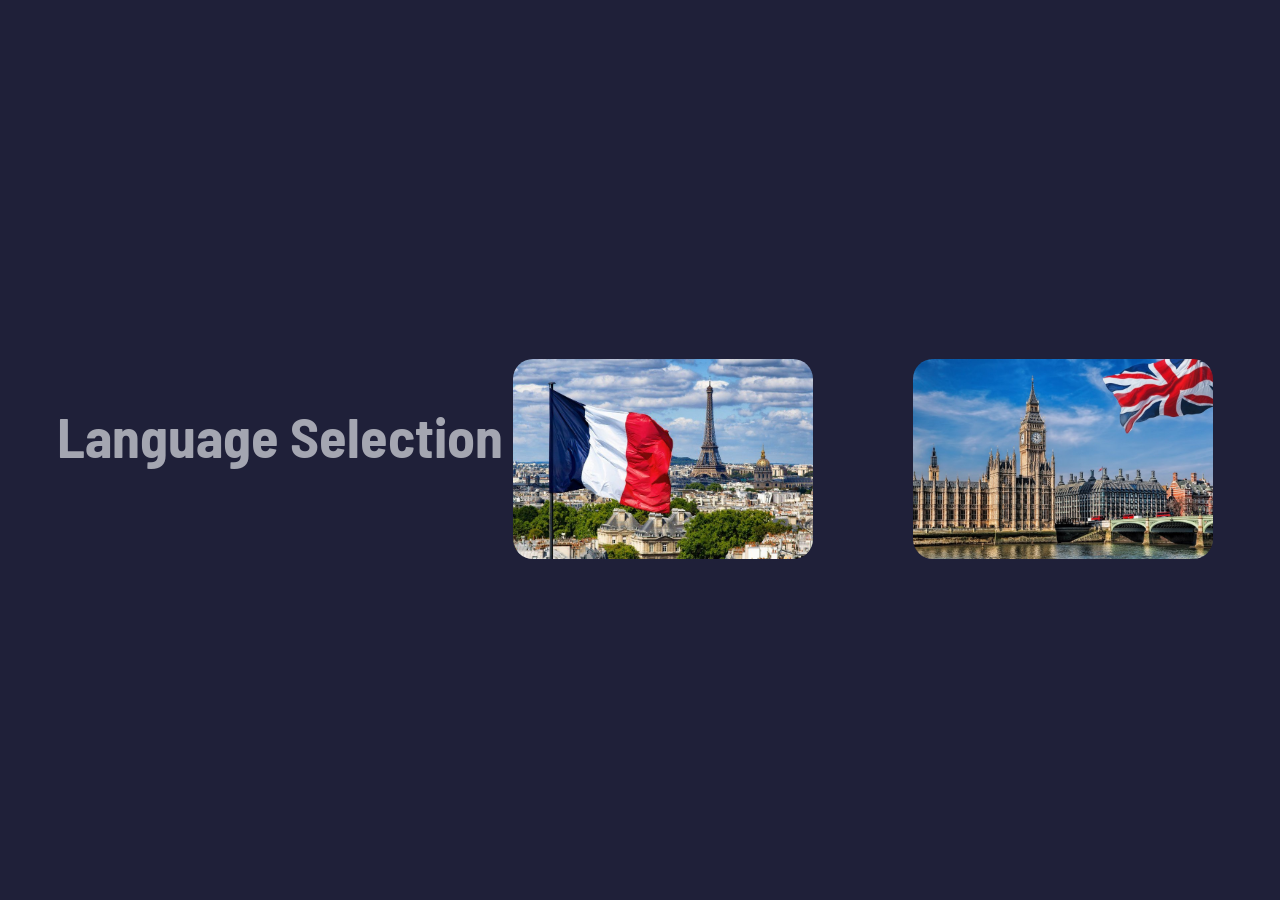
<file: index.html>
<!DOCTYPE html>
<html lang="fr">
    <head>
        <meta charset="utf-8">
        <title>Mon CV interactif - Accueil</title>
        <link href="/src/styles/style.css" rel="stylesheet">
        <link rel="preconnect" href="https://fonts.googleapis.com">
        <link href="https://fonts.googleapis.com/css2?family=Barlow+Semi+Condensed&display=swap" rel="stylesheet">
        <link rel="preconnect" href="https://fonts.gstatic.com" crossorigin>
    </head>

    <h1 class="titreOnglet">Language Selection</h1>
<Body>
    
    <main>
        
        <div class="button-container" data-title="Français">
            <a href="/fr/index.html"  class="button"> 
            <img src="/src/images/francais.jpg" >
        </a>
        </div>
        <div class="button-container" data-title="English">
        <a href="/en/index.html"  class="button">
            <img src="/src/images/anglais.jpg" >
        </a>
        </div>
    </main>
</Body>
</file>
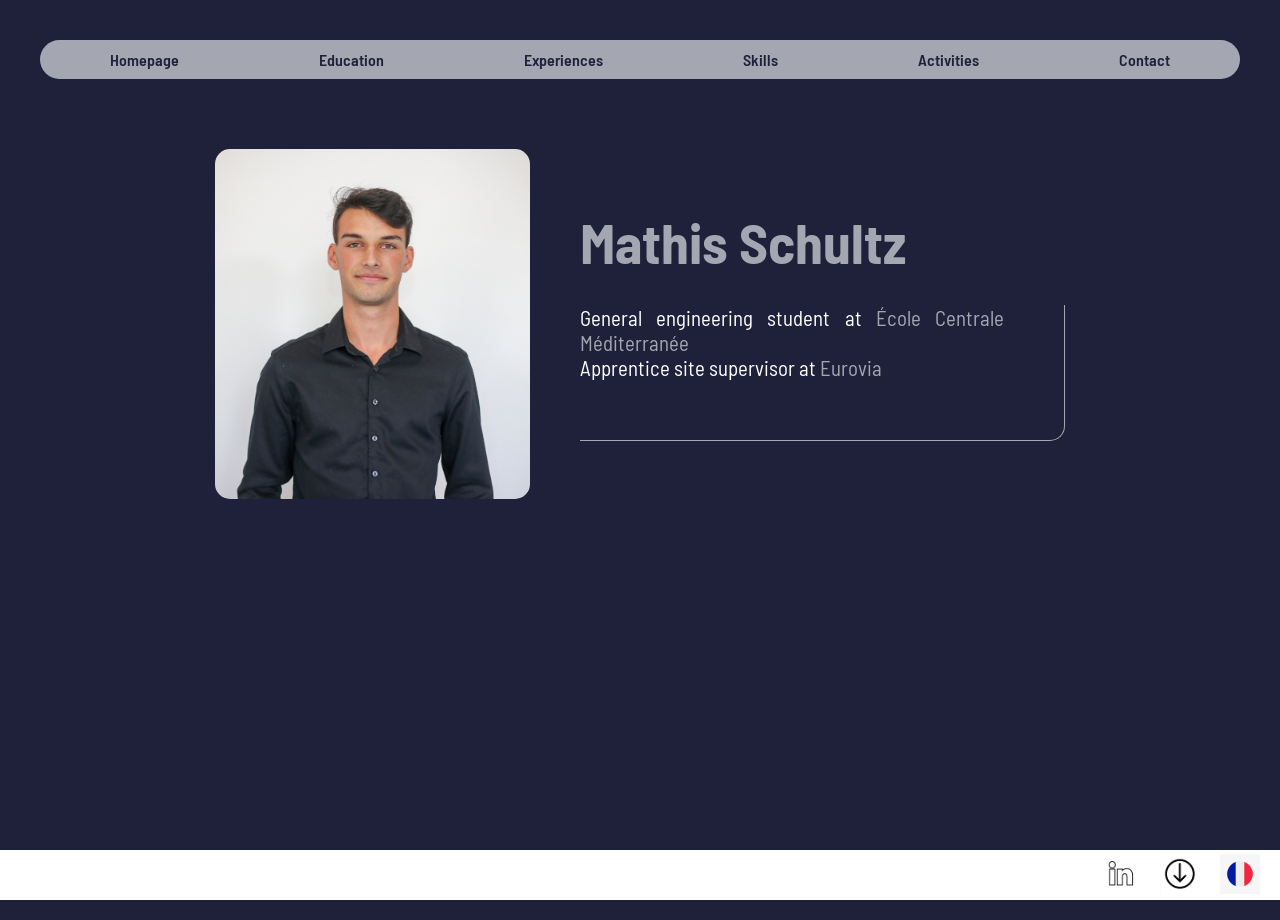
<file: en/index.html>
<!DOCTYPE html>
<html lang="en">

    <head>
        <meta charset="utf-8">
        <title>My resume - Homepage</title>
        <link href="../src/styles/styleAccueil.css" rel="stylesheet">
        <link rel="preconnect" href="https://fonts.googleapis.com">
        <link rel="preconnect" href="https://fonts.gstatic.com" crossorigin>
        <link href="https://fonts.googleapis.com/css2?family=Barlow+Semi+Condensed&display=swap" rel="stylesheet">
    </head>

    <body>
        <header>
            <a href="index.html" class="boutonGauche">Homepage</a>
            <a href="formation.html">Education</a>
            <a href="experience.html">Experiences</a>
            <a href="competences.html">Skills</a>
            <a href="loisirs.html">Activities</a>
            <a href="contact.html" class="boutonDroite">Contact</a>
        </header>
        <main>
            <section class="contenu_accueil">
                <div>
                    <h1>Mathis Schultz</h1>
                    <p>General engineering student at <a href="https://www.centrale-mediterranee.fr/fr">École Centrale Méditerranée</a> <br>
                        Apprentice site supervisor at <a href="https://www.eurovia.fr/">Eurovia</a></p>
                </div>
                <img src="../src/images/photoCV.jpg" alt="Photo accueil CV">
            </section>
        </main>
        <footer>
            <a href="https://www.linkedin.com/in/mathis-schultz/" class="lienLinkedin">
                <img src="../src/images/logo-linkedin-blanc.webp" alt="Logo Linkedin" class="logoLinkedin">
            </a>
            <a href="../src/images/cv.pdf" download>
                <img src="../src/images/download.png" alt="Logo download" class="logoDownload">
            </a>
            <a href="../fr/index.html">
                <img src="../src/images/logo-francais.jpg" alt="Logo download" class="logoDownload">
            </a>
        </footer>
    </body>
</html>
</file>
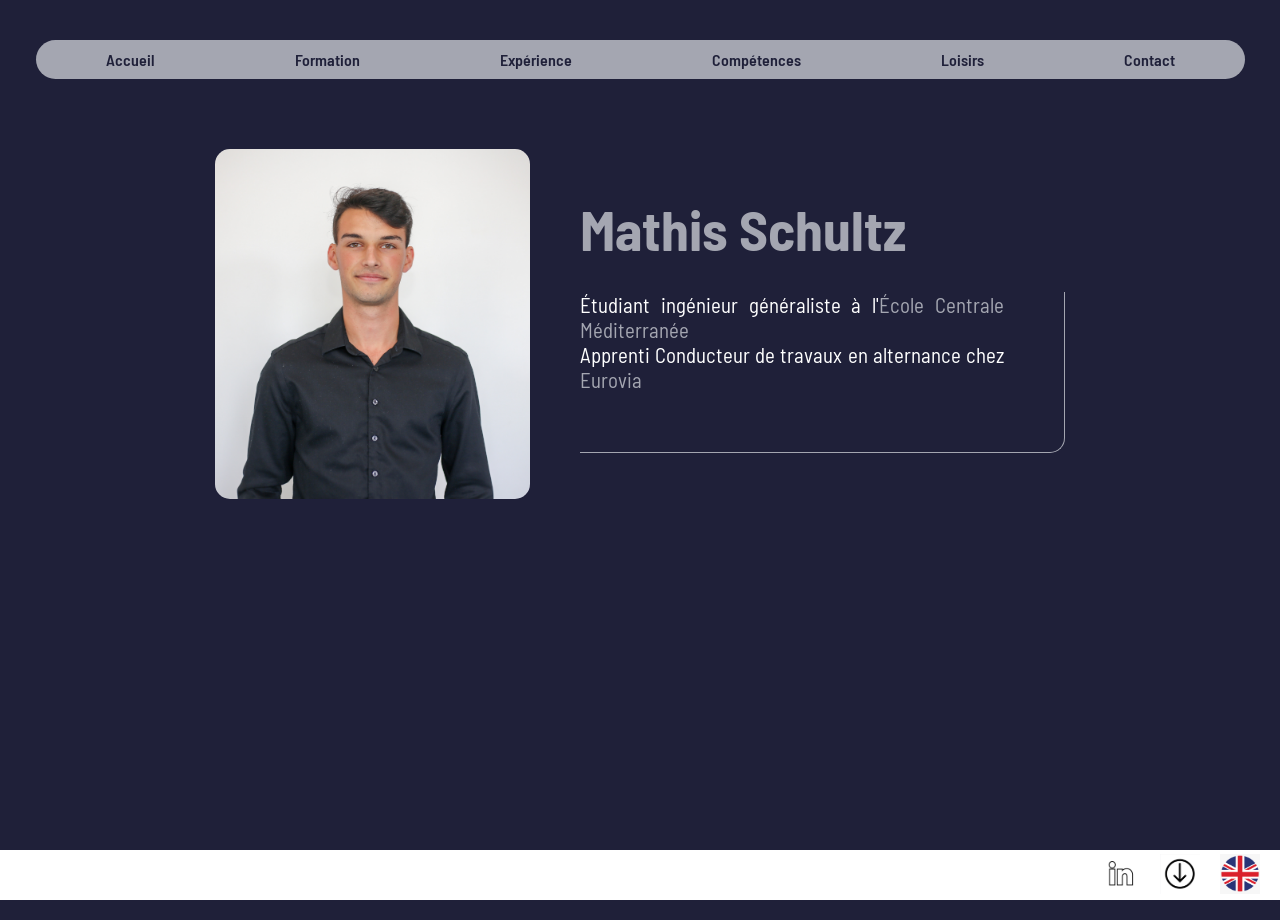
<file: fr/index.html>
<!DOCTYPE html>
<html lang="fr">

    <head>
        <meta charset="utf-8">
        <title>Mon CV interactif - Accueil</title>
        <link href="../src/styles/styleAccueil.css" rel="stylesheet">
        <link rel="preconnect" href="https://fonts.googleapis.com">
        <link rel="preconnect" href="https://fonts.gstatic.com" crossorigin>
        <link href="https://fonts.googleapis.com/css2?family=Barlow+Semi+Condensed&display=swap" rel="stylesheet">
    </head>

    <body>
        <header>
            <a href="index.html" class="boutonGauche">Accueil</a>
            <a href="formation.html">Formation</a>
            <a href="experience.html">Expérience</a>
            <a href="competences.html">Compétences</a>
            <a href="loisirs.html">Loisirs</a>
            <a href="contact.html" class="boutonDroite">Contact</a>
        </header>
        <main>
            <section class="contenu_accueil">
                <div>
                    <h1>Mathis Schultz</h1>
                    <p>Étudiant ingénieur généraliste à l'<a href="https://www.centrale-mediterranee.fr/fr">École Centrale Méditerranée</a> <br>
                    Apprenti Conducteur de travaux en alternance chez <a href="https://www.eurovia.fr/">Eurovia</a></p>
                </div>
                <img src="../src/images/photoCV.jpg" alt="Photo accueil CV">
            </section>
        </main>
        <footer>
            <a href="https://www.linkedin.com/in/mathis-schultz/" class="lienLinkedin">
                <img src="../src/images/logo-linkedin-blanc.webp" alt="Logo Linkedin" class="logoLinkedin">
            </a>
            <a href="../src/images/cv.pdf" download>
                <img src="../src/images/download.png" alt="Logo download" class="logoDownload">
            </a>
            <a href="../en/index.html">
                <img src="../src/images/logo-anglais.png" alt="Logo download" class="logoDownload">
            </a>
        </footer>
    </body>
</html>
</file>
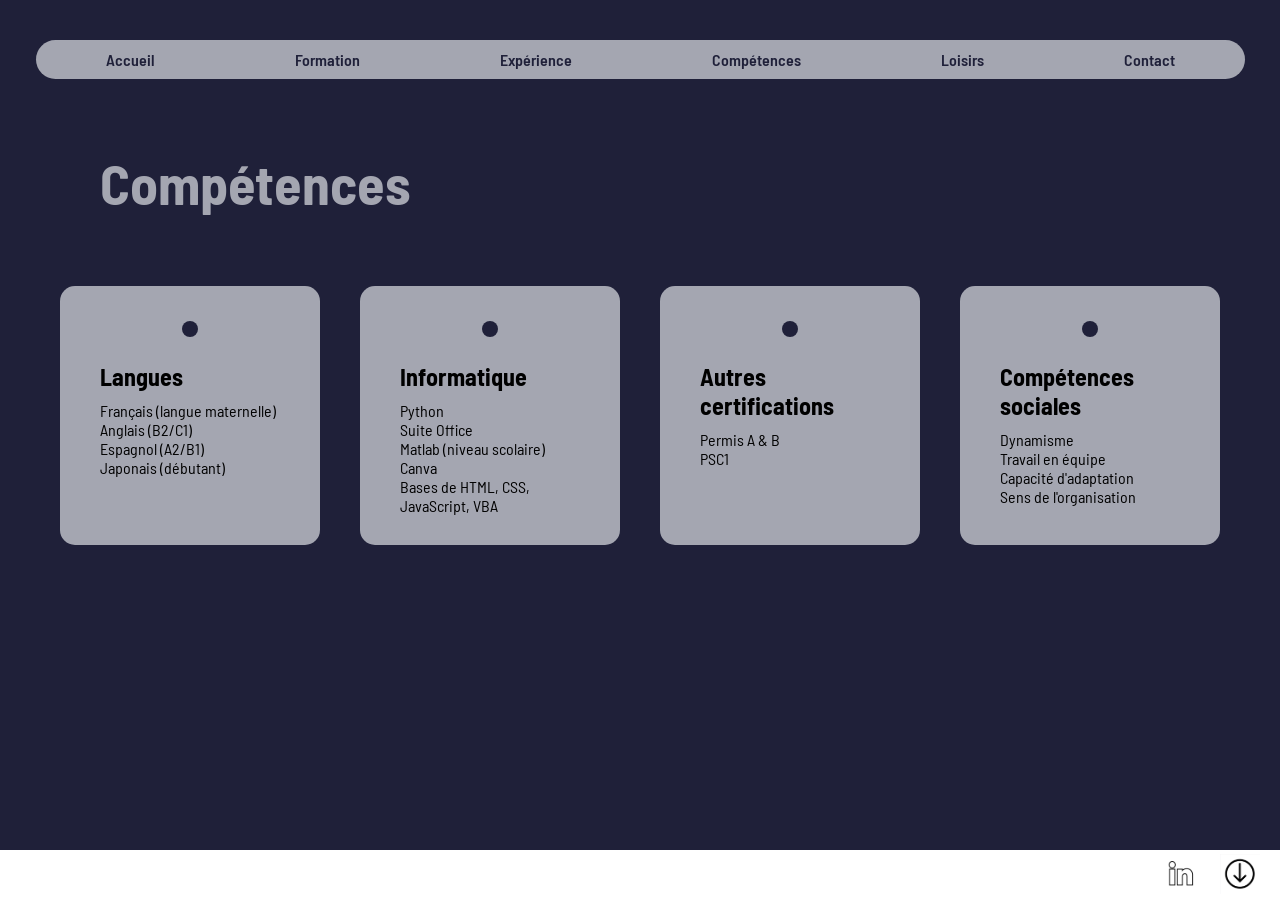
<file: competences.html>
<!DOCTYPE html>
<html lang="fr">

    <head>
        <meta charset="utf-8">
        <title>Mon CV interactif - Compétences</title>
        <link href="styles/styleCompetence.css" rel="stylesheet">
        <link rel="preconnect" href="https://fonts.googleapis.com">
        <link rel="preconnect" href="https://fonts.gstatic.com" crossorigin>
        <link href="https://fonts.googleapis.com/css2?family=Barlow+Semi+Condensed&display=swap" rel="stylesheet">
    </head>
    
    <body>
        <header>
            <a href="index.html" class="boutonGauche">Accueil</a>
            <a href="formation.html">Formation</a>
            <a href="experience.html">Expérience</a>
            <a href="competences.html">Compétences</a>
            <a href="loisirs.html">Loisirs</a>
            <a href="contact.html" class="boutonDroite">Contact</a>
        </header>
        <main>
            <h1 class="titreOnglet">Compétences</h1>
            <div class = fiches>
                <article>
                    <h2>Langues</h2>
                    Français (langue maternelle) <br>
                    Anglais (B2/C1) <br>
                    Espagnol (A2/B1) <br>
                    Japonais (débutant)
                </article>
                <article>
                    <h2>Informatique</h2>
                    Python <br>
                    Suite Office <br>
                    Matlab (niveau scolaire) <br>
                    Canva <br>
                    Bases de HTML, CSS, JavaScript, VBA
                </article>
                <article>
                    <h2>Autres certifications</h2>
                    Permis A & B <br>
                    PSC1
                </article>
                <article>
                    <h2>Compétences sociales</h2>
                    Dynamisme <br>
                    Travail en équipe <br>
                    Capacité d'adaptation <br>
                    Sens de l'organisation
                </article>
            </div>
        </main>

        <footer>
            <a href="https://www.linkedin.com/in/mathis-schultz/" class="lienLinkedin">
                <img src="images/logo-linkedin-blanc.webp" alt="Logo Linkedin" class="logoLinkedin">
            </a>
            <a href="images/cv.pdf" download>
                <img src="images/download.png" alt="Logo Linkedin" class="logoLinkedin">
            </a>
        </footer>
    </body>
</html>
</file>
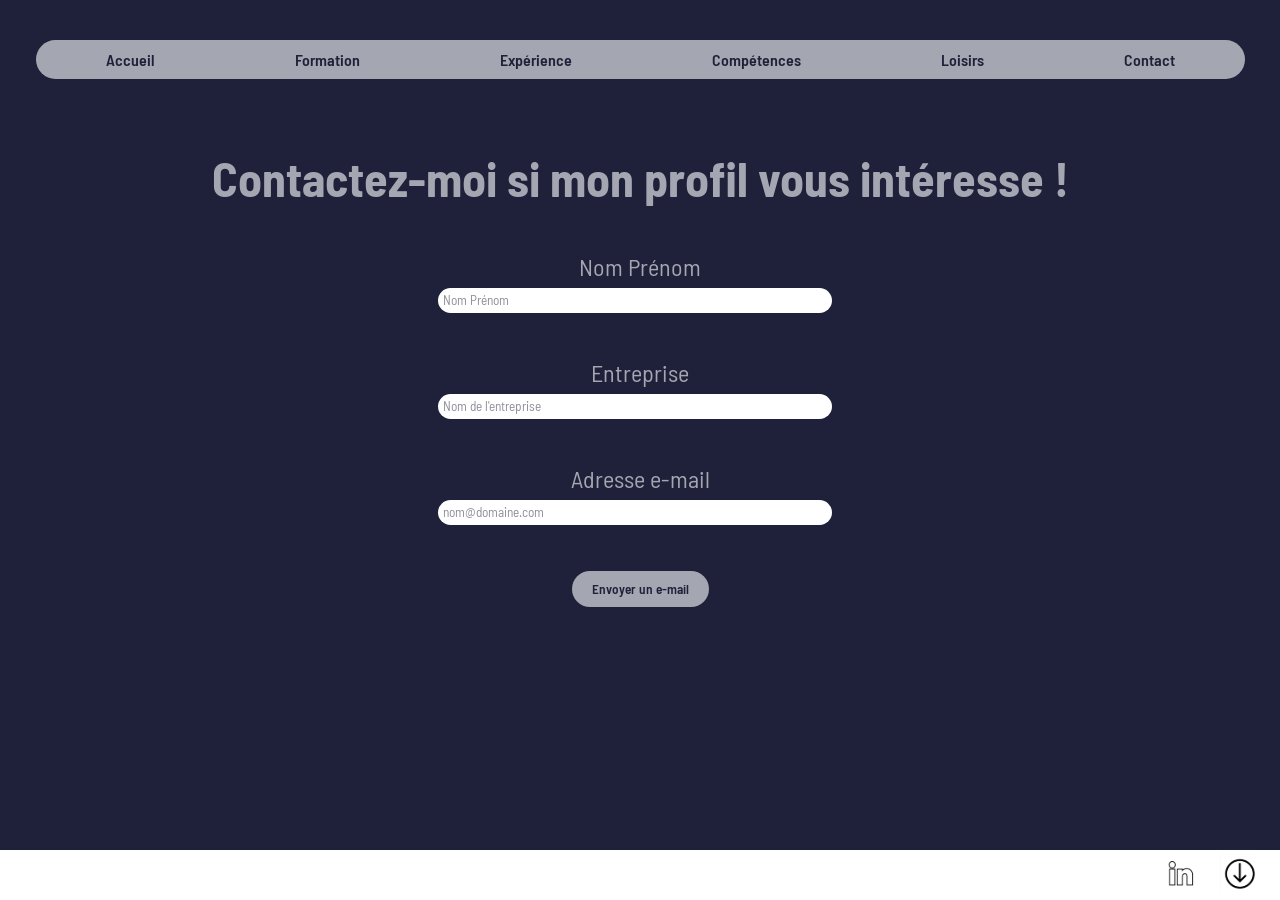
<file: contact.html>
<!DOCTYPE html>
<html lang="fr">

    <head>
        <meta charset="utf-8">
        <title>Mon CV interactif - Contact</title>
        <link href="styles/styleContact.css" rel="stylesheet">
        <link rel="preconnect" href="https://fonts.googleapis.com">
        <link rel="preconnect" href="https://fonts.gstatic.com" crossorigin>
        <link href="https://fonts.googleapis.com/css2?family=Barlow+Semi+Condensed&display=swap" rel="stylesheet">
        <script src="scriptContact.js" defer></script>
    </head>
    
    <body>
        <header>
            <a href="index.html" class="boutonGauche">Accueil</a>
            <a href="formation.html">Formation</a>
            <a href="experience.html">Expérience</a>
            <a href="competences.html">Compétences</a>
            <a href="loisirs.html">Loisirs</a>
            <a href="contact.html" class="boutonDroite">Contact</a>
        </header>
        <main>
            <h2>Contactez-moi si mon profil vous intéresse !</h2>
            <form>
                <label for="nom">Nom Prénom</label><br>
                <input type="text" id="nom" name="nom" placeholder="Nom Prénom"><br>
                <label for="entreprise">Entreprise</label><br>
                <input type="text" id="entreprise" name="entreprise" placeholder="Nom de l'entreprise"><br>
                <label for="email">Adresse e-mail</label><br>
                <input type="email" id="email" name="email" placeholder="nom@domaine.com"><br>
                <button id="boutonEnvoyer">Envoyer un e-mail</button>
            </div>
            </form>
        </main>
        <footer>
            <a href="https://www.linkedin.com/in/mathis-schultz/" class="lienLinkedin">
                <img src="images/logo-linkedin-blanc.webp" alt="Logo Linkedin" class="logoLinkedin">
            </a>
            <a href="images/cv.pdf" download>
                <img src="images/download.png" alt="Logo Linkedin" class="logoLinkedin">
            </a>
        </footer>
    </body>
</html>
</file>
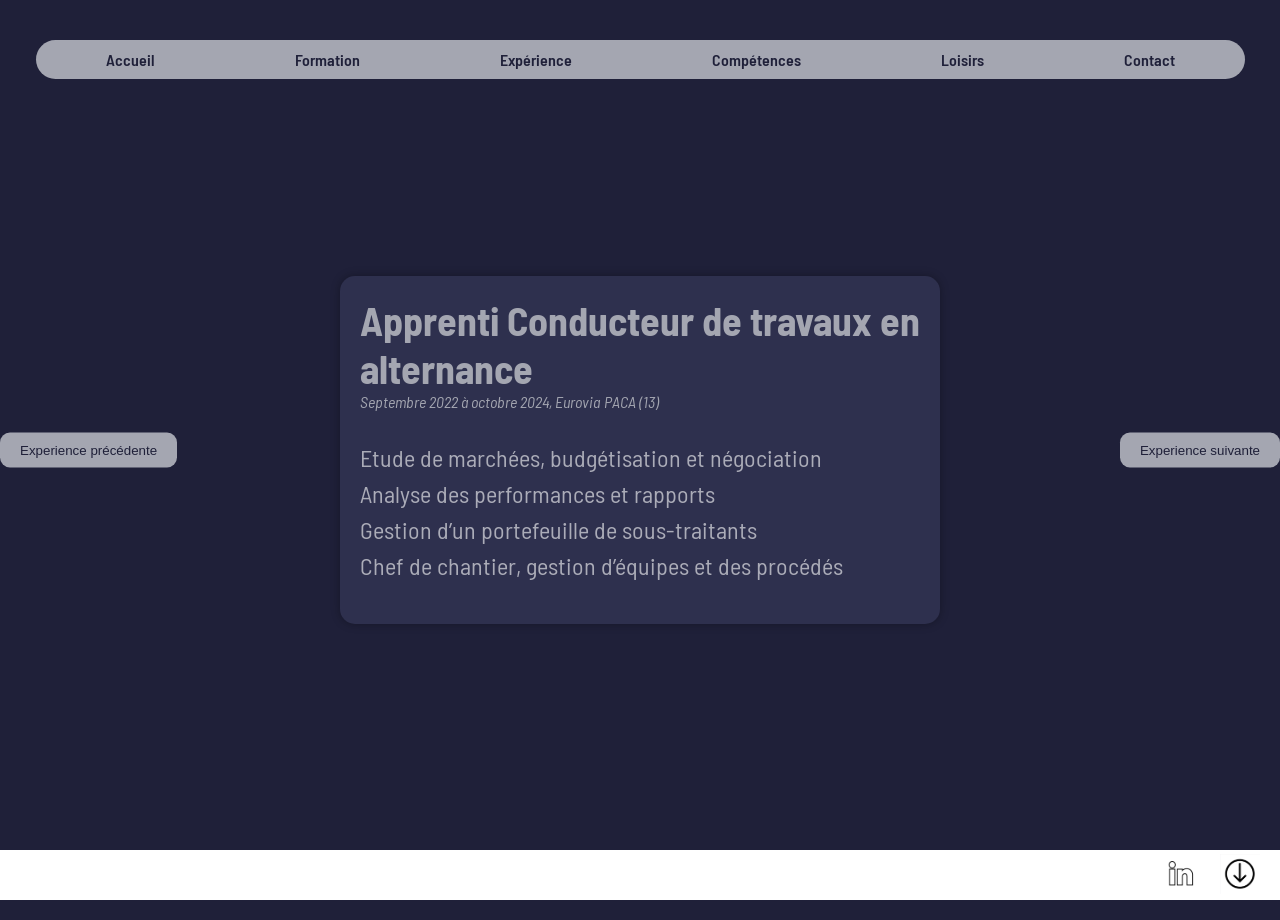
<file: experience.html>
<!DOCTYPE html>
<html lang="fr">

<head>
    <meta charset="utf-8">
    <title>Mon CV interactif - Expérience</title>
    <link href="styles/styleExperience.css" rel="stylesheet">
    <link rel="preconnect" href="https://fonts.googleapis.com">
    <link rel="preconnect" href="https://fonts.gstatic.com" crossorigin>    
    <link href="https://fonts.googleapis.com/css2?family=Barlow+Semi+Condensed&display=swap" rel="stylesheet">
    
</head>

<body>
    <header>
        <a href="index.html" class="boutonGauche">Accueil</a>
        <a href="formation.html">Formation</a>
        <a href="experience.html">Expérience</a>
        <a href="competences.html">Compétences</a>
        <a href="loisirs.html">Loisirs</a>
        <a href="contact.html" class="boutonDroite">Contact</a>
    </header>
    <div class="experience-container" id="experienceContainer">
        
    </div>
    <div class="navigation">
        <button id="prevExperienceBtn">Experience précédente</button>
        <button id="nextExperienceBtn">Experience suivante</button>        
    </div>
    <script src="scriptexp.js"></script>
    <footer>
        <a href="https://www.linkedin.com/in/mathis-schultz/" class="lienLinkedin">
            <img src="images/logo-linkedin-blanc.webp" alt="Logo Linkedin" class="logoLinkedin">
        </a>
        <a href="images/cv.pdf" download>
            <img src="images/download.png" alt="Logo Linkedin" class="logoLinkedin">
        </a>
    </footer>
    </body>
</html>
</file>
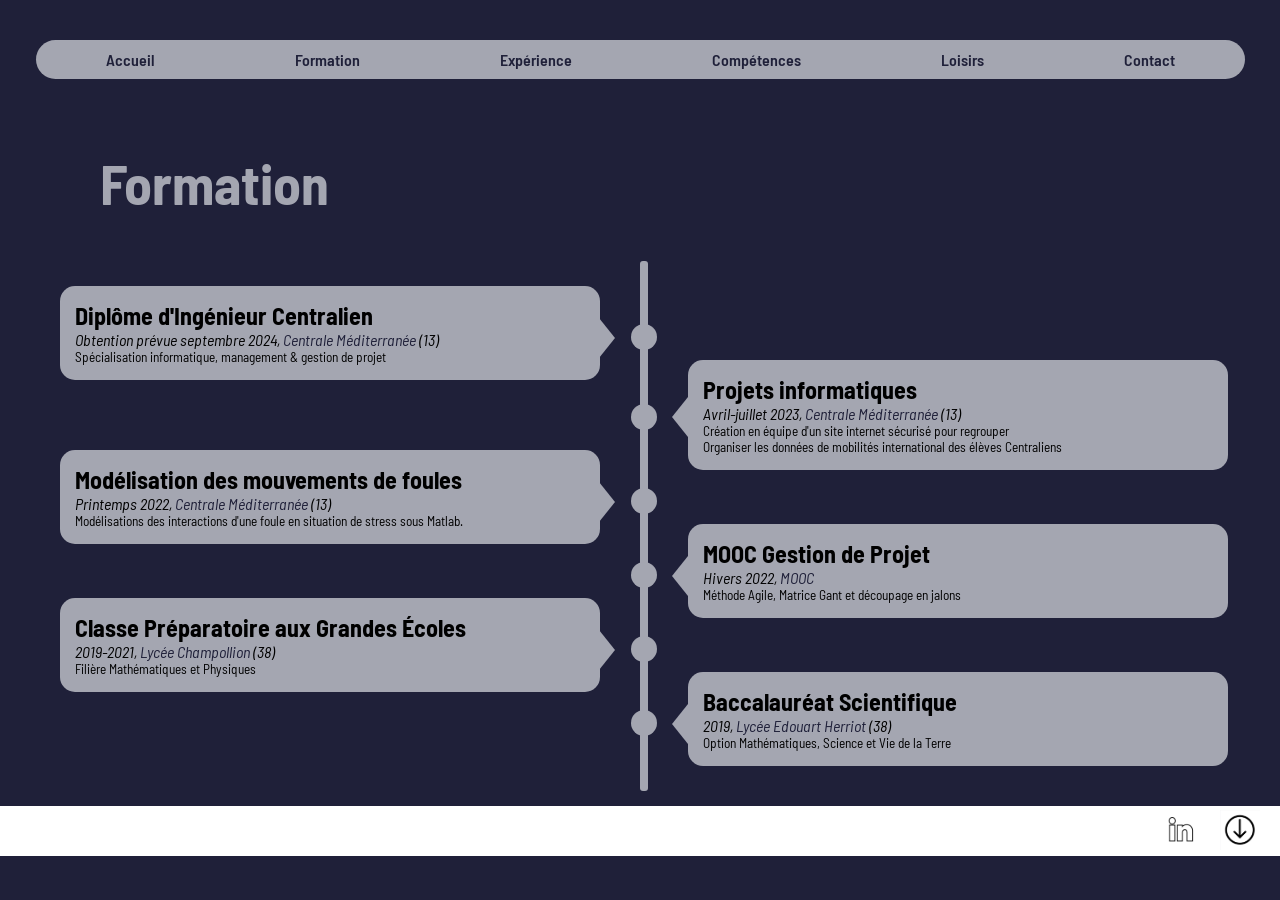
<file: formation.html>
<!DOCTYPE html>
<html lang="fr">

    <head>
        <meta charset="utf-8">
        <title>Mon CV interactif - Expérience</title>
        <link href="styles/styleFormation.css" rel="stylesheet">
        <link rel="preconnect" href="https://fonts.googleapis.com">
        <link rel="preconnect" href="https://fonts.gstatic.com" crossorigin>
        <link href="https://fonts.googleapis.com/css2?family=Barlow+Semi+Condensed&display=swap" rel="stylesheet">
    </head>
    
    <body>
        <header>
            <a href="index.html" class="boutonGauche">Accueil</a>
            <a href="formation.html">Formation</a>
            <a href="experience.html">Expérience</a>
            <a href="competences.html">Compétences</a>
            <a href="loisirs.html">Loisirs</a>
            <a href="contact.html" class="boutonDroite">Contact</a>
        </header>
        <main>
            <h1 class="titreOnglet">Formation</h1>
            <div class="frise">
                <article>
                    <h2>Diplôme d'Ingénieur Centralien</h2>
                    <em>Obtention prévue septembre 2024, <a href="https://www.centrale-mediterranee.fr/fr">Centrale Méditerranée</a> (13)</em>
                    <div class="detail">
                        Spécialisation informatique, management & gestion de projet <br>
                    </div>
                </article>
                <article>
                    <h2>Projets informatiques</h2>
                    <em>Avril-juillet 2023, <a href="https://www.centrale-mediterranee.fr/fr">Centrale Méditerranée</a> (13)</em> 
                    <div class="detail">
                    Création en équipe d'un site internet sécurisé pour regrouper <br>
                    Organiser les données de mobilités international des élèves Centraliens
                    </div>
                </article>
                <article>
                    <h2>Modélisation des mouvements de foules</h2>
                    <em> Printemps 2022, <a href="https://www.centrale-mediterranee.fr/fr">Centrale Méditerranée</a> (13)</em>
                    <div class="detail">
                    Modélisations des interactions d'une foule en situation de stress sous Matlab.
                    </div>
                </article>
                <article>
                    <h2>MOOC Gestion de Projet</h2>
                    <em> Hivers 2022,<a href="https://mooc.gestiondeprojet.pm"> MOOC</a></em>
                    <div class="detail">
                        Méthode Agile, Matrice Gant et découpage en jalons
                    </div>
                </article>
                <article>
                    <h2>Classe Préparatoire aux Grandes Écoles</h2>
                    <em> 2019-2021,<a href="https://lycee-champollion.fr/"> Lycée Champollion</a> (38)</em>
                    <div class="detail">
                        Filière Mathématiques et Physiques
                    </div>
                </article>
                <article>
                    <h2>Baccalauréat Scientifique</h2>
                    <em> 2019,<a href="https://edouard-herriot-voiron.ent.auvergnerhonealpes.fr/"> Lycée Edouart Herriot </a> (38)</em>
                    <div class="detail">
                        Option Mathématiques, Science et Vie de la Terre
                    </div>
                </article>
            </div>
        </main>
        <footer>
            <a href="https://www.linkedin.com/in/mathis-schultz/" class="lienLinkedin">
                <img src="images/logo-linkedin-blanc.webp" alt="Logo Linkedin" class="logoLinkedin">
            </a>
            <a href="images/cv.pdf" download>
                <img src="images/download.png" alt="Logo Linkedin" class="logoLinkedin">
            </a>
        </footer>
    </body>
</html>
</file>
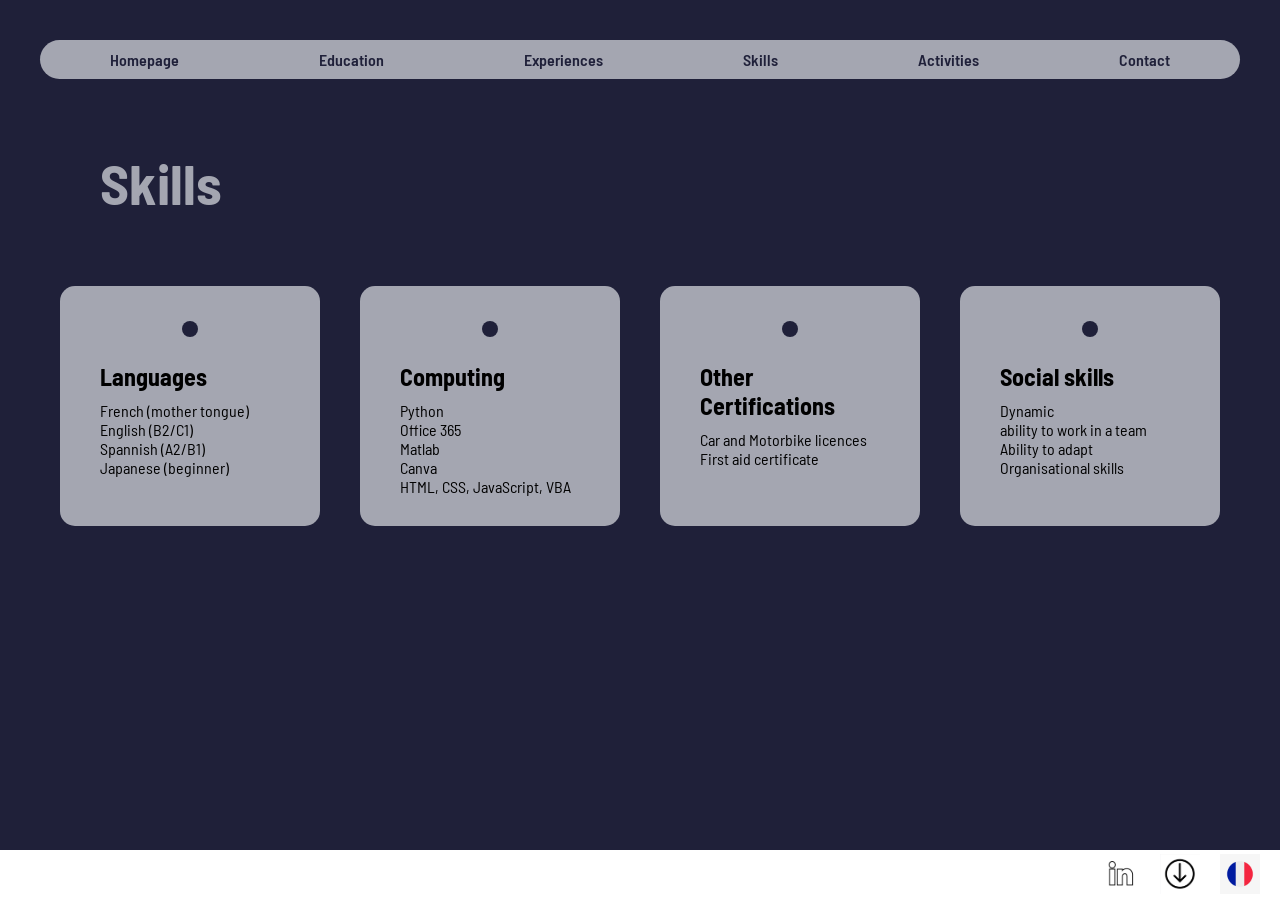
<file: en/competences.html>
<!DOCTYPE html>
<html lang="en">

    <head>
        <meta charset="utf-8">
        <title>My resume - Skills</title>
        <link href="../src/styles/styleCompetence.css" rel="stylesheet">
        <link rel="preconnect" href="https://fonts.googleapis.com">
        <link rel="preconnect" href="https://fonts.gstatic.com" crossorigin>
        <link href="https://fonts.googleapis.com/css2?family=Barlow+Semi+Condensed&display=swap" rel="stylesheet">
    </head>
    
    <body>
        <header>
            <a href="index.html" class="boutonGauche">Homepage</a>
            <a href="formation.html">Education</a>
            <a href="experience.html">Experiences</a>
            <a href="competences.html">Skills</a>
            <a href="loisirs.html">Activities</a>
            <a href="contact.html" class="boutonDroite">Contact</a>
        </header>
        <main>
            <h1 class="titreOnglet">Skills</h1>
            <div class = fiches>
                <article>
                    <h2>Languages</h2>
                    French (mother tongue) <br>
                    English (B2/C1) <br>
                    Spannish (A2/B1) <br>
                    Japanese (beginner)
                </article>
                <article>
                    <h2>Computing</h2>
                    Python <br>
                    Office 365 <br>
                    Matlab  <br>
                    Canva <br>
                    HTML, CSS, JavaScript, VBA
                </article>
                <article>
                    <h2>Other Certifications</h2>
                    Car and Motorbike licences <br>
                    First aid certificate
                </article>
                <article>
                    <h2>Social skills</h2>
                    Dynamic <br>
                    ability to work in a team  <br>
                    Ability to adapt  <br>
                    Organisational skills
                </article>
            </div>
        </main>

        <footer>
            <a href="https://www.linkedin.com/in/mathis-schultz/" class="lienLinkedin">
                <img src="../src/images/logo-linkedin-blanc.webp" alt="Logo Linkedin" class="logoLinkedin">
            </a>
            <a href="../src/images/cv.pdf" download>
                <img src="../src/images/download.png" alt="Logo Linkedin" class="logoLinkedin">
            </a>
            <a href="../fr/competences.html">
                <img src="../src/images/logo-francais.jpg" alt="Logo download" class="logoDownload">
            </a>
        </footer>
    </body>
</html>
</file>
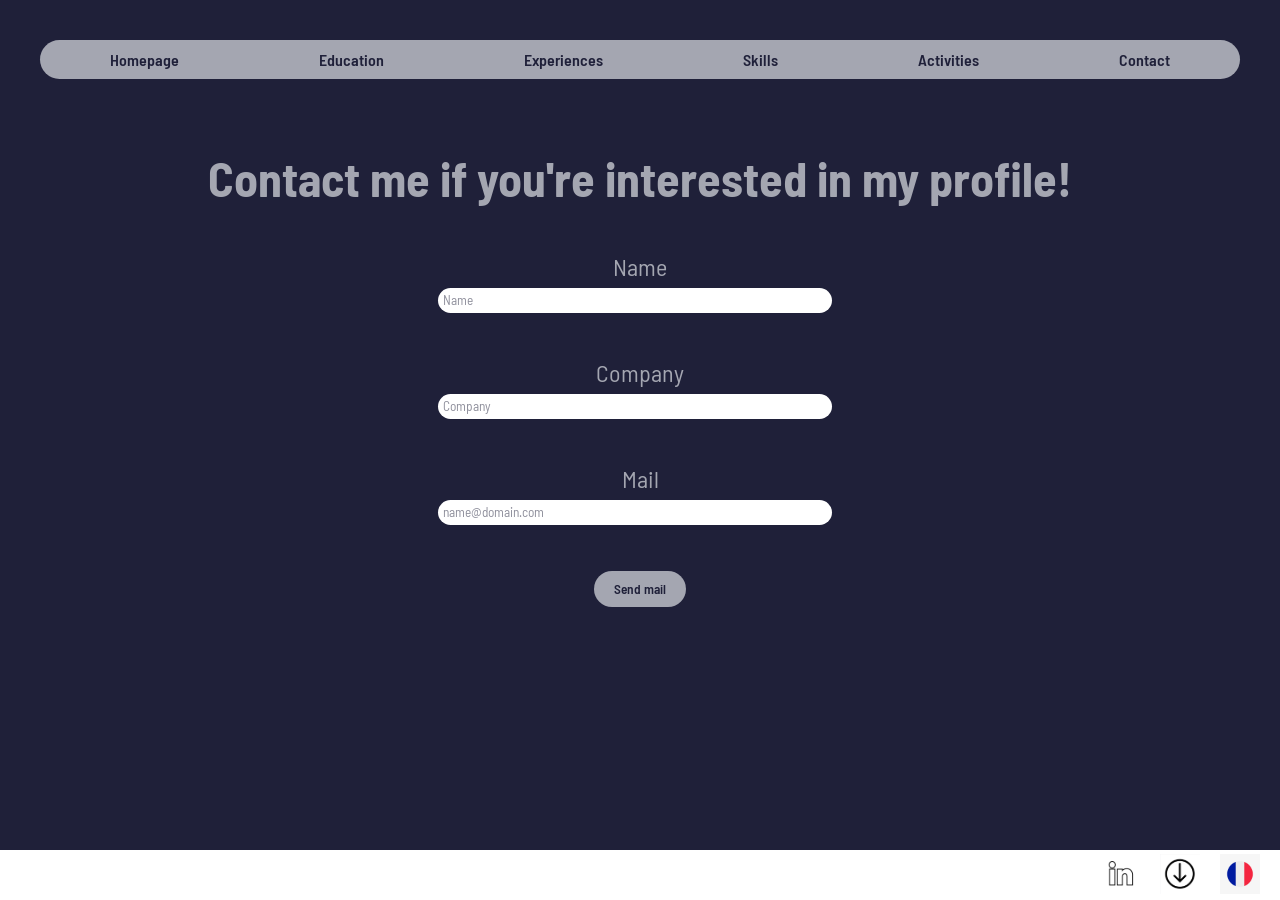
<file: en/contact.html>
<!DOCTYPE html>
<html lang="en">

    <head>
        <meta charset="utf-8">
        <title>My resume - Contact</title>
        <link href="../src/styles/styleContact.css" rel="stylesheet">
        <link rel="preconnect" href="https://fonts.googleapis.com">
        <link rel="preconnect" href="https://fonts.gstatic.com" crossorigin>
        <link href="https://fonts.googleapis.com/css2?family=Barlow+Semi+Condensed&display=swap" rel="stylesheet">
        <script src="scriptContact.js" defer></script>
    </head>
    
    <body>
        <header>
            <a href="index.html" class="boutonGauche">Homepage</a>
            <a href="formation.html">Education</a>
            <a href="experience.html">Experiences</a>
            <a href="competences.html">Skills</a>
            <a href="loisirs.html">Activities</a>
            <a href="contact.html" class="boutonDroite">Contact</a>
        </header>
        <main>
            <h2>Contact me if you're interested in my profile!</h2>
            <form>
                <label for="nom">Name</label><br>
                <input type="text" id="nom" name="nom" placeholder="Name"><br>
                <label for="entreprise">Company</label><br>
                <input type="text" id="entreprise" name="entreprise" placeholder="Company"><br>
                <label for="email">Mail</label><br>
                <input type="email" id="email" name="email" placeholder="name@domain.com"><br>
                <button id="boutonEnvoyer">Send mail</button>
            </div>
            </form>
        </main>
        <footer>
            <a href="https://www.linkedin.com/in/mathis-schultz/" class="lienLinkedin">
                <img src="../src/images/logo-linkedin-blanc.webp" alt="Logo Linkedin" class="logoLinkedin">
            </a>
            <a href="../src/images/cv.pdf" download>
                <img src="../src/images/download.png" alt="Logo Linkedin" class="logoLinkedin">
            </a>
            <a href="../fr/contact.html">
                <img src="../src/images/logo-francais.jpg" alt="Logo download" class="logoDownload">
            </a>
        </footer>
    </body>
</html>
</file>
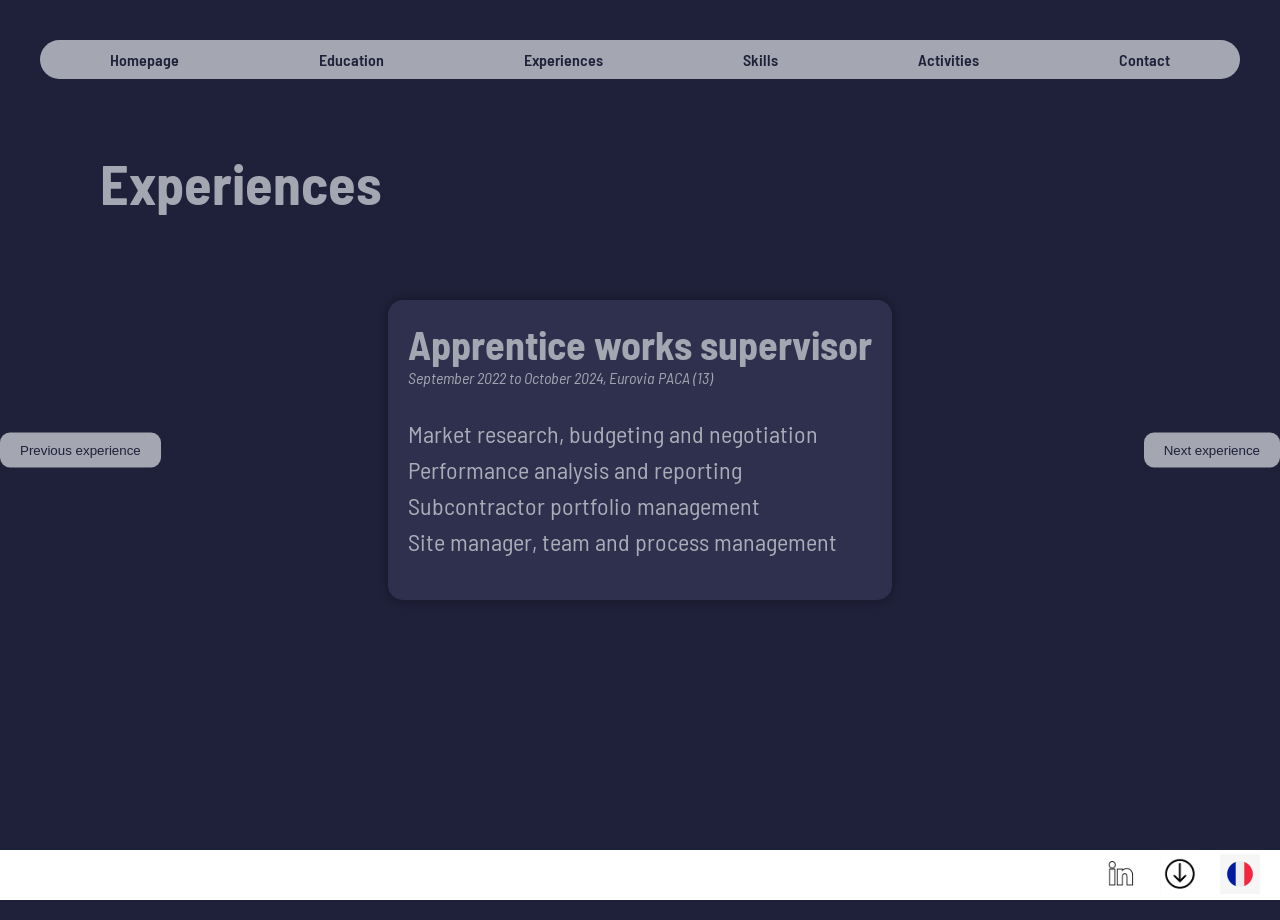
<file: en/experience.html>
<!DOCTYPE html>
<html lang="en">

<head>
    <meta charset="utf-8">
    <title>My resume- Experiences</title>
    <link href="../src/styles/styleExperience.css" rel="stylesheet">
    <link rel="preconnect" href="https://fonts.googleapis.com">
    <link rel="preconnect" href="https://fonts.gstatic.com" crossorigin>    
    <link href="https://fonts.googleapis.com/css2?family=Barlow+Semi+Condensed&display=swap" rel="stylesheet">
    
</head>

<body>
    <header>
        <a href="index.html" class="boutonGauche">Homepage</a>
        <a href="formation.html">Education</a>
        <a href="experience.html">Experiences</a>
        <a href="competences.html">Skills</a>
        <a href="loisirs.html">Activities</a>
        <a href="contact.html" class="boutonDroite">Contact</a>
    </header>
    <h1 class="titreOnglet">Experiences</h1>
    <div class="experience-container" id="experienceContainer">
        
    </div>
    <div class="navigation">
        <button id="prevExperienceBtn">Previous experience</button>
        <button id="nextExperienceBtn">Next experience</button>        
    </div>
    <script src="scriptexp.js"></script>
    <footer>
        <a href="https://www.linkedin.com/in/mathis-schultz/" class="lienLinkedin">
            <img src="../src/images/logo-linkedin-blanc.webp" alt="Logo Linkedin" class="logoLinkedin">
        </a>
        <a href="../src/images/cv.pdf" download>
            <img src="../src/images/download.png" alt="Logo Linkedin" class="logoLinkedin">
        </a>
        <a href="../fr/experience.html">
            <img src="../src/images/logo-francais.jpg" alt="Logo download" class="logoDownload">
        </a>
    </footer>
    </body>
</html>
</file>
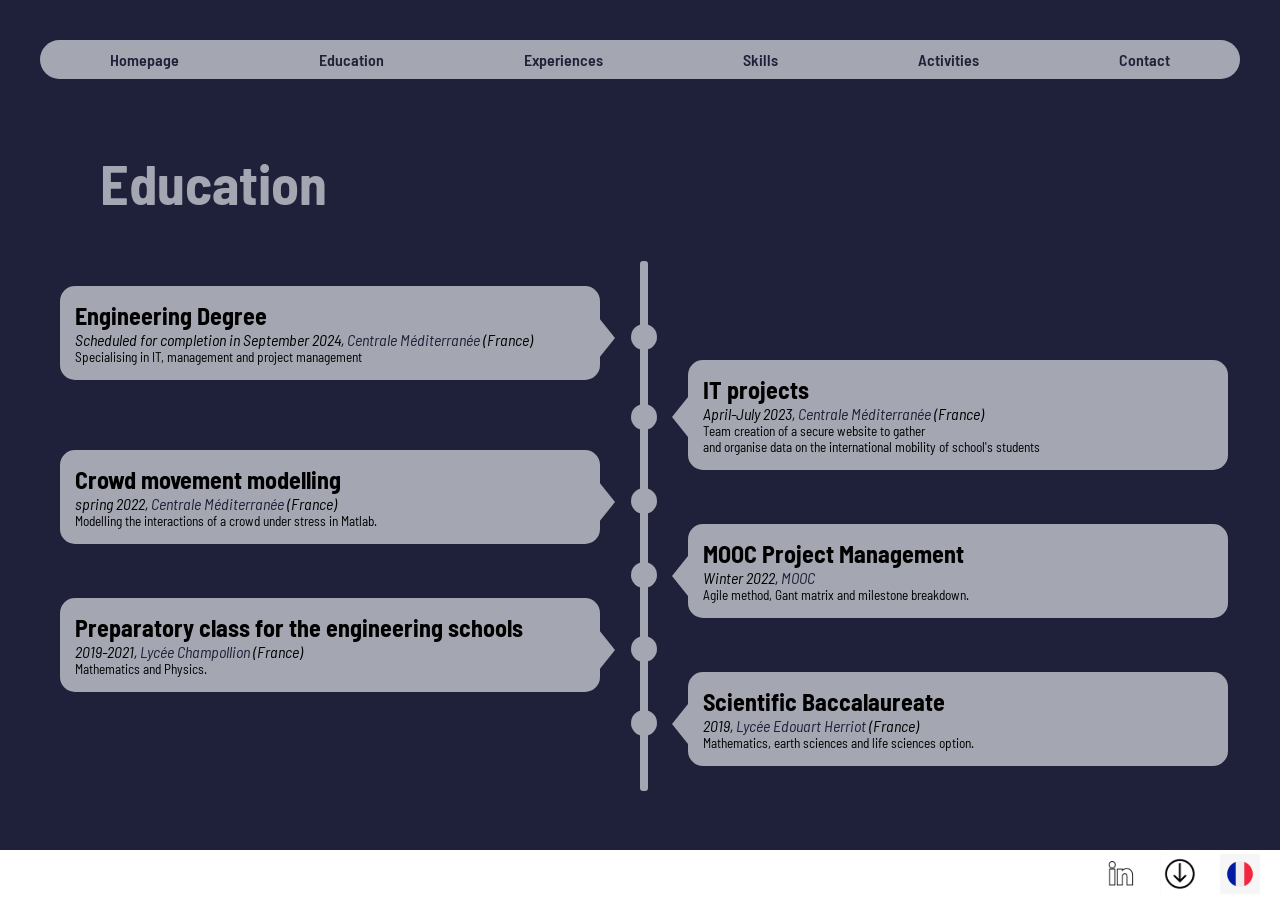
<file: en/formation.html>
<!DOCTYPE html>
<html lang="en">

    <head>
        <meta charset="utf-8">
        <title>My resume - education</title>
        <link href="../src/styles/styleFormation.css" rel="stylesheet">
        <link rel="preconnect" href="https://fonts.googleapis.com">
        <link rel="preconnect" href="https://fonts.gstatic.com" crossorigin>
        <link href="https://fonts.googleapis.com/css2?family=Barlow+Semi+Condensed&display=swap" rel="stylesheet">
    </head>
    
    <body>
        <header>
            <a href="index.html" class="boutonGauche">Homepage</a>
            <a href="formation.html">Education</a>
            <a href="experience.html">Experiences</a>
            <a href="competences.html">Skills</a>
            <a href="loisirs.html">Activities</a>
            <a href="contact.html" class="boutonDroite">Contact</a>
        </header>
        <main>
            <h1 class="titreOnglet">Education</h1>
            <div class="frise">
                <article>
                    <h2>Engineering Degree</h2>
                    <em>Scheduled for completion in September 2024, <a href="https://www.centrale-mediterranee.fr/fr">Centrale Méditerranée</a> (France)</em>
                    <div class="detail">
                        Specialising in IT, management and project management <br>
                    </div>
                </article>
                <article>
                    <h2>IT projects</h2>
                    <em>April-July 2023, <a href="https://www.centrale-mediterranee.fr/fr">Centrale Méditerranée</a> (France)</em> 
                    <div class="detail">
                        Team creation of a secure website to gather <br> and organise data on the international mobility of school's students
                    </div>
                </article>
                <article>
                    <h2>Crowd movement modelling</h2>
                    <em> spring 2022, <a href="https://www.centrale-mediterranee.fr/fr">Centrale Méditerranée</a> (France)</em>
                    <div class="detail">
                        Modelling the interactions of a crowd under stress in Matlab.
                    </div>
                </article>
                <article>
                    <h2>MOOC Project Management</h2>
                    <em> Winter 2022,<a href="https://mooc.gestiondeprojet.pm"> MOOC</a></em>
                    <div class="detail">
                        Agile method, Gant matrix and milestone breakdown.
                    </div>
                </article>
                <article>
                    <h2>Preparatory class for the engineering schools</h2>
                    <em> 2019-2021,<a href="https://lycee-champollion.fr/"> Lycée Champollion</a> (France)</em>
                    <div class="detail">
                        Mathematics and Physics.
                    </div>
                </article>
                <article>
                    <h2>Scientific Baccalaureate</h2>
                    <em> 2019,<a href="https://edouard-herriot-voiron.ent.auvergnerhonealpes.fr/"> Lycée Edouart Herriot </a> (France)</em>
                    <div class="detail">
                        Mathematics, earth sciences and life sciences option.
                    </div>
                </article>
            </div>
        </main>
        <footer>
            <a href="https://www.linkedin.com/in/mathis-schultz/" class="lienLinkedin">
                <img src="../src/images/logo-linkedin-blanc.webp" alt="Logo Linkedin" class="logoLinkedin">
            </a>
            <a href="../src/images/cv.pdf" download>
                <img src="../src/images/download.png" alt="Logo Linkedin" class="logoLinkedin">
            </a>
            <a href="../fr/formation.html">
                <img src="../src/images/logo-francais.jpg" alt="Logo download" class="logoDownload">
            </a>
        </footer>
    </body>
</html>
</file>
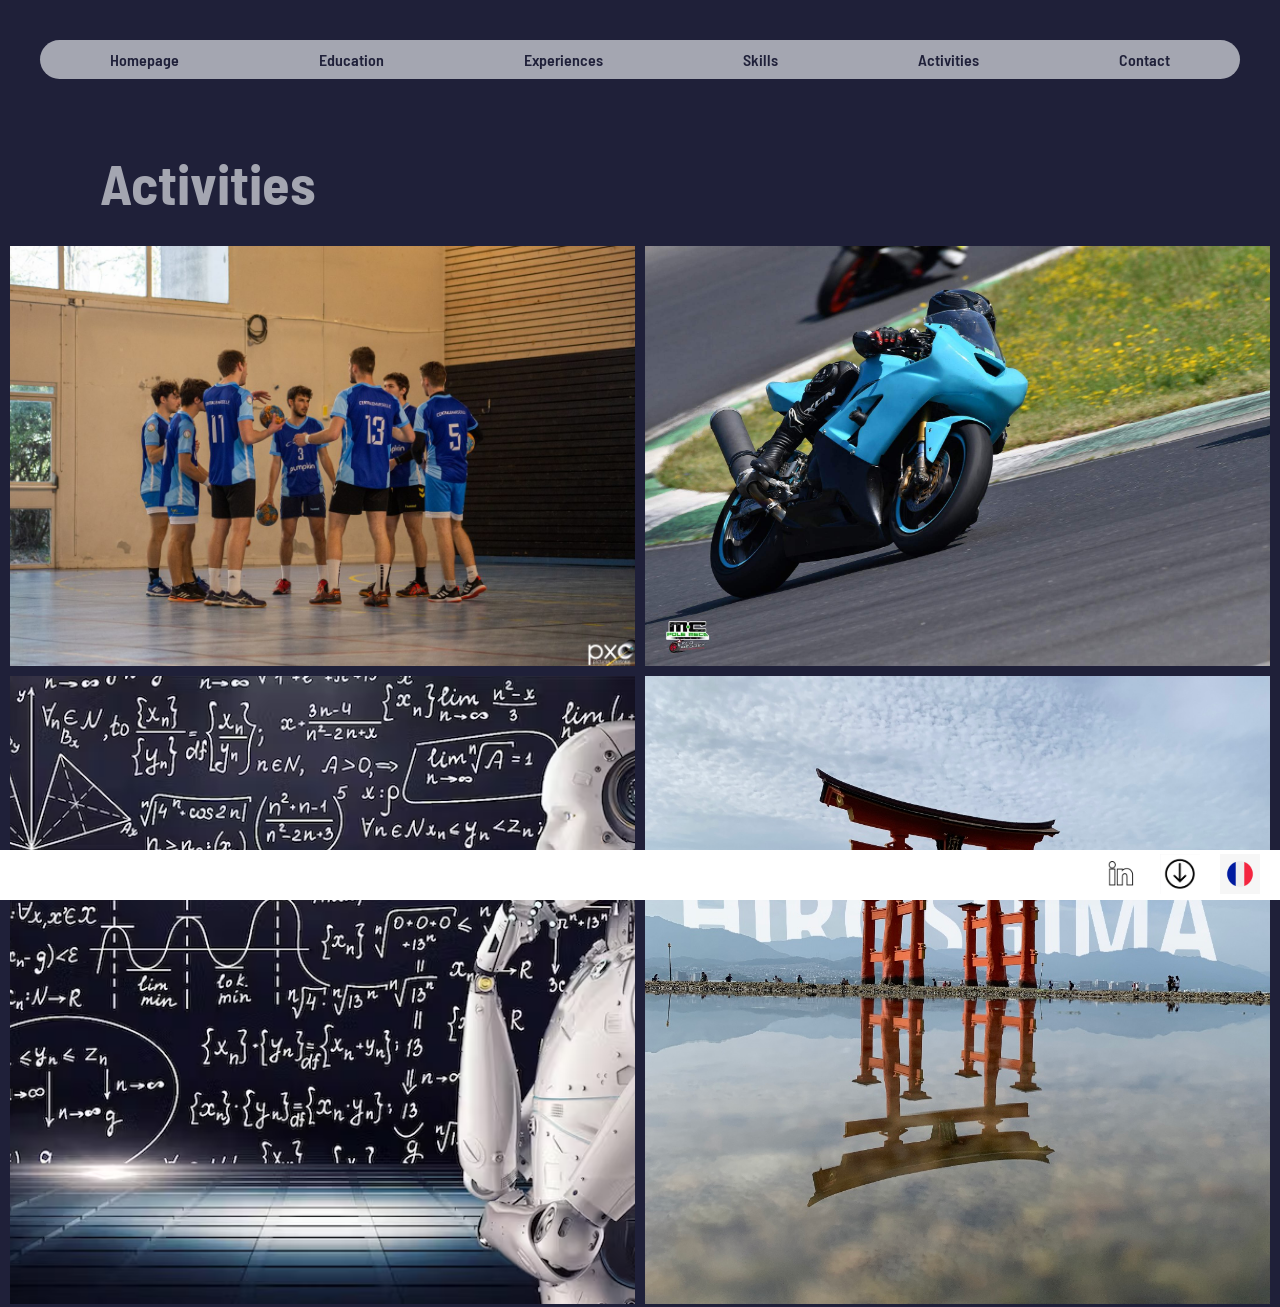
<file: en/loisirs.html>
<!DOCTYPE html>
<html lang="en">

    <head>
        <meta charset="utf-8">
        <title>My resume - Activities</title>
        <link href="../src/styles/styleLoisirs.css" rel="stylesheet">
        <link rel="preconnect" href="https://fonts.googleapis.com">
        <link rel="preconnect" href="https://fonts.gstatic.com" crossorigin>
        <link href="https://fonts.googleapis.com/css2?family=Barlow+Semi+Condensed&display=swap" rel="stylesheet">
    </head>
    
    <body>
        <header>
            <a href="index.html" class="boutonGauche">Homepage</a>
            <a href="formation.html">Education</a>
            <a href="experience.html">Experiences</a>
            <a href="competences.html">Skills</a>
            <a href="loisirs.html">Activities</a>
            <a href="contact.html" class="boutonDroite">Contact</a>
        </header>
        <h1 class="titreOnglet">Activities</h1>
        <main>
            <div class="image-container" data-title="Handball" data-subtitle=" 17 years of handball as a player, I played at regional club level with Voiron (38), I helped train the club's youngest teams, I am an official referee at regional level and I was captain of the Centrale Méditerranée team.">
                <img src="../src/images/handball.JPG" alt="handball" title="handball">
            </div> 
            <div class="image-container" data-title="Motorcycle" data-subtitle="I've always been a motorbike enthusiast, and I've had the opportunity to test ride on circuits. I take advantage of weekends to travel around France with my motorbike and my tent.">
                <img src="../src/images/moto.jpeg" alt="moto" title="moto">
            </div>
            <div class="image-container" data-title="New Technologies" data-subtitle="I keep up to date with the latest technology on a daily basis, and spend time every week training myself in new tools: Power BI, Large Language Model, cybersecurity, trading and investment, video games news, etc.">
                <img src="../src/images/technologie.png" alt="wei" title="wei">
            </div>
            <div class="image-container" data-title="History" data-subtitle="Passionné d'histoire et de culture étrangère, je profite de chaque opportunité pour découvrir les coutumes et mythes des régions du monde; des dieux grecs aux empereurs Japonais">
                <img src="../src/images/japon.jpeg" alt="japon" title="japon">
            </div>
        </main>
        <footer>
            <a href="https://www.linkedin.com/in/mathis-schultz/" class="lienLinkedin">
                <img src="../src/images/logo-linkedin-blanc.webp" alt="Logo Linkedin" class="logoLinkedin">
            </a>
            <a href="../src/images/cv.pdf" download>
                <img src="../src/images/download.png" alt="Logo Linkedin" class="logoLinkedin">
            </a>
            <a href="../fr/loisirs.html">
                <img src="../src/images/logo-francais.jpg" alt="Logo download" class="logoDownload">
            </a>
        </footer>
    </body>
</html>
</file>
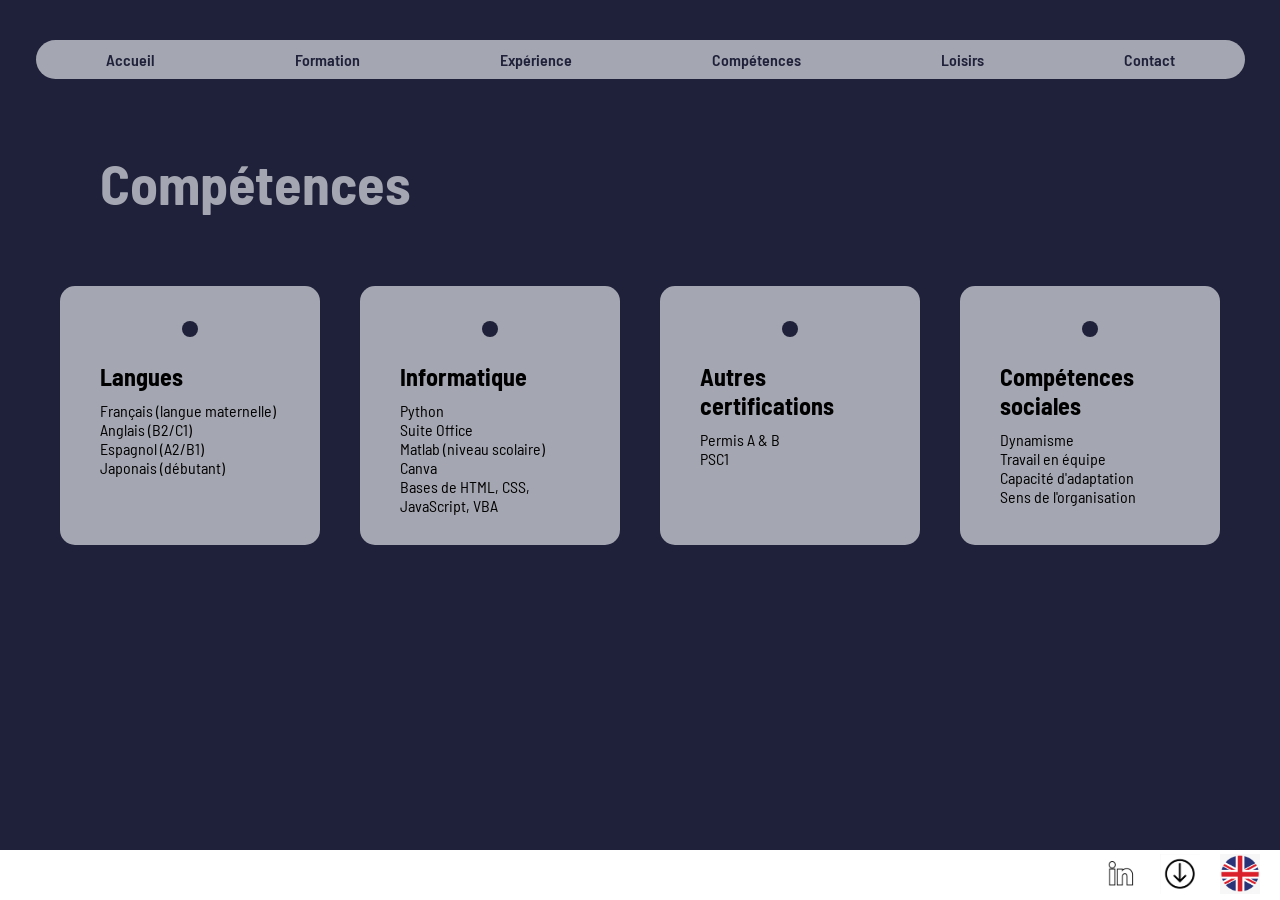
<file: fr/competences.html>
<!DOCTYPE html>
<html lang="fr">

    <head>
        <meta charset="utf-8">
        <title>Mon CV interactif - Compétences</title>
        <link href="../src/styles/styleCompetence.css" rel="stylesheet">
        <link rel="preconnect" href="https://fonts.googleapis.com">
        <link rel="preconnect" href="https://fonts.gstatic.com" crossorigin>
        <link href="https://fonts.googleapis.com/css2?family=Barlow+Semi+Condensed&display=swap" rel="stylesheet">
    </head>
    
    <body>
        <header>
            <a href="index.html" class="boutonGauche">Accueil</a>
            <a href="formation.html">Formation</a>
            <a href="experience.html">Expérience</a>
            <a href="competences.html">Compétences</a>
            <a href="loisirs.html">Loisirs</a>
            <a href="contact.html" class="boutonDroite">Contact</a>
        </header>
        <main>
            <h1 class="titreOnglet">Compétences</h1>
            <div class = fiches>
                <article>
                    <h2>Langues</h2>
                    Français (langue maternelle) <br>
                    Anglais (B2/C1) <br>
                    Espagnol (A2/B1) <br>
                    Japonais (débutant)
                </article>
                <article>
                    <h2>Informatique</h2>
                    Python <br>
                    Suite Office <br>
                    Matlab (niveau scolaire) <br>
                    Canva <br>
                    Bases de HTML, CSS, JavaScript, VBA
                </article>
                <article>
                    <h2>Autres certifications</h2>
                    Permis A & B <br>
                    PSC1
                </article>
                <article>
                    <h2>Compétences sociales</h2>
                    Dynamisme <br>
                    Travail en équipe <br>
                    Capacité d'adaptation <br>
                    Sens de l'organisation
                </article>
            </div>
        </main>

        <footer>
            <a href="https://www.linkedin.com/in/mathis-schultz/" class="lienLinkedin">
                <img src="../src/images/logo-linkedin-blanc.webp" alt="Logo Linkedin" class="logoLinkedin">
            </a>
            <a href="../src/images/cv.pdf" download>
                <img src="../src/images/download.png" alt="Logo Linkedin" class="logoLinkedin">
            </a>
            <a href="../en/competences.html">
                <img src="../src/images/logo-anglais.png" alt="Logo download" class="logoDownload">
            </a>
        </footer>
    </body>
</html>
</file>
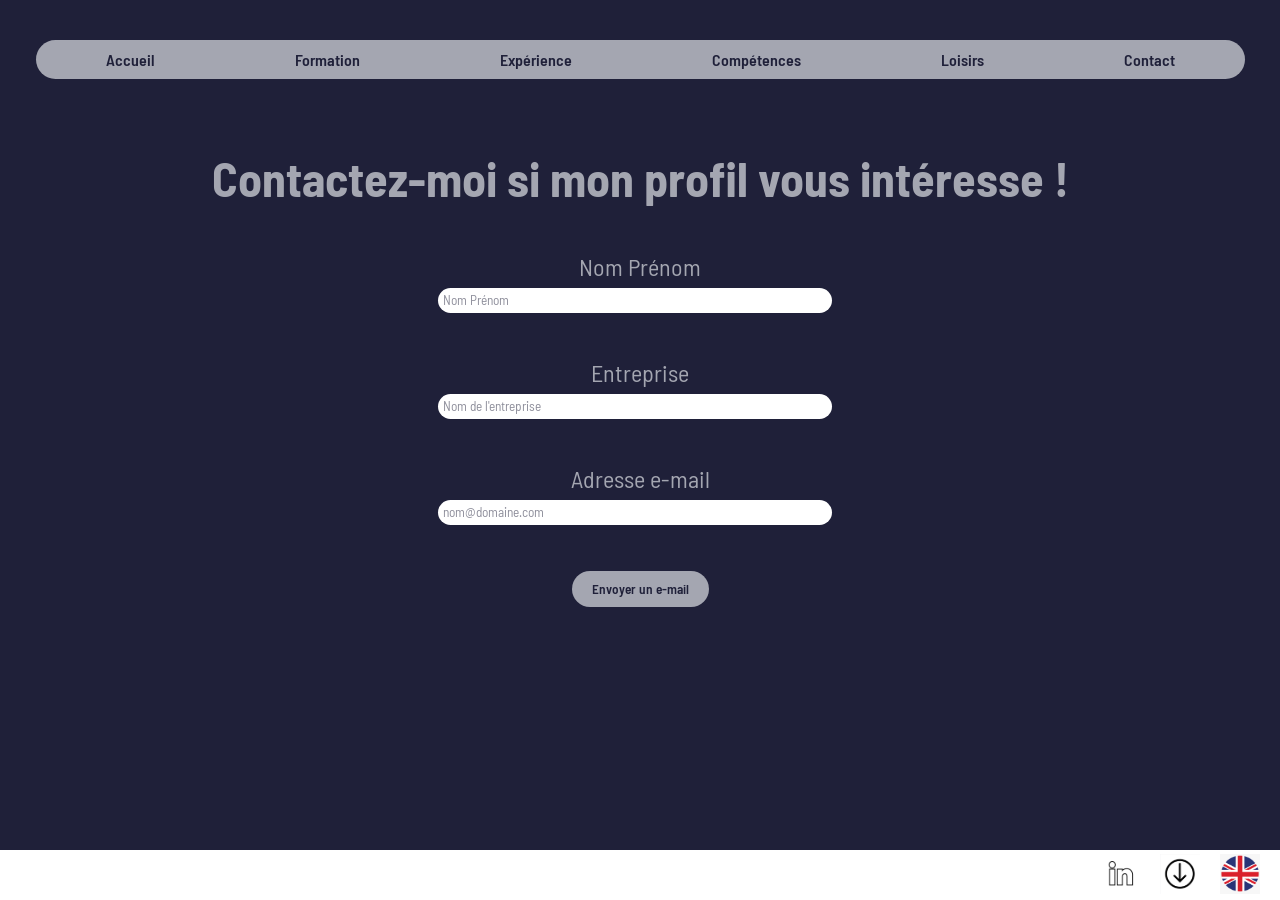
<file: fr/contact.html>
<!DOCTYPE html>
<html lang="fr">

    <head>
        <meta charset="utf-8">
        <title>Mon CV interactif - Contact</title>
        <link href="../src/styles/styleContact.css" rel="stylesheet">
        <link rel="preconnect" href="https://fonts.googleapis.com">
        <link rel="preconnect" href="https://fonts.gstatic.com" crossorigin>
        <link href="https://fonts.googleapis.com/css2?family=Barlow+Semi+Condensed&display=swap" rel="stylesheet">
        <script src="scriptContact.js" defer></script>
    </head>
    
    <body>
        <header>
            <a href="index.html" class="boutonGauche">Accueil</a>
            <a href="formation.html">Formation</a>
            <a href="experience.html">Expérience</a>
            <a href="competences.html">Compétences</a>
            <a href="loisirs.html">Loisirs</a>
            <a href="contact.html" class="boutonDroite">Contact</a>
        </header>
        <main>
            <h2>Contactez-moi si mon profil vous intéresse !</h2>
            <form>
                <label for="nom">Nom Prénom</label><br>
                <input type="text" id="nom" name="nom" placeholder="Nom Prénom"><br>
                <label for="entreprise">Entreprise</label><br>
                <input type="text" id="entreprise" name="entreprise" placeholder="Nom de l'entreprise"><br>
                <label for="email">Adresse e-mail</label><br>
                <input type="email" id="email" name="email" placeholder="nom@domaine.com"><br>
                <button id="boutonEnvoyer">Envoyer un e-mail</button>
            </div>
            </form>
        </main>
        <footer>
            <a href="https://www.linkedin.com/in/mathis-schultz/" class="lienLinkedin">
                <img src="../src/images/logo-linkedin-blanc.webp" alt="Logo Linkedin" class="logoLinkedin">
            </a>
            <a href="../src/images/cv.pdf" download>
                <img src="../src/images/download.png" alt="Logo Linkedin" class="logoLinkedin">
            </a>
            <a href="../en/contact.html">
                <img src="../src/images/logo-anglais.png" alt="Logo download" class="logoDownload">
            </a>
        </footer>
    </body>
</html>
</file>
<file: src/styles/style.css>
* {
    margin: 0;
}
  
body{
    font-family: 'Barlow Semi Condensed', sans-serif;
    background-color: #1F2039;
    display: flex;
    justify-content: center;
    align-items: center;
    height: 100vh;
    margin: 0;
    padding: 0;
}

main {
    display: grid;
    grid-template-columns: repeat(2, 1fr);
    gap: 100px;
    margin-left: 10px;
    margin-right: 10px;
}

h1{
    color: #A4A6B1;
    font-size: 3.5em;
    margin-bottom: 30px;
    display: block;
}

h1.titreOnglet {
    text-align: center;
    display: block;
}

a:hover {
    opacity: 0.5;
}

.button-container {
    margin-top: 20px;
    position: relative;
    display: flex;
    justify-content: space-between;
    align-items: center;
    width: 300px;
    height: 200px;
}


.button-container img {
    border-radius: 20px;
    width: 300px;
    height: 200px;
    object-fit: cover;
    transition: .5s ease;
    backface-visibility: hidden;
}

.button-container::before {
    content: attr(data-title);
    transition: .5s ease;
    opacity: 0;
    position: absolute;
    top: 50%;
    left: 50%;
    transform: translate(-50%, -50%);
    -ms-transform: translate(-50%, -50%);
    text-align: center;
    background-color: #1F2039;
    color: white;
    font-size: 50px;
    padding: 16px 32px;
}

.button-container::after {
    content: attr(data-subtitle);
    transition: .5s ease;
    opacity: 0;
    position: absolute;
    top: 70%;
    left: 50%;
    transform: translate(-50%, -50%);
    -ms-transform: translate(-50%, -50%);
    text-align: center;
    color: white;
    font-size: 30px;
    padding: 16px 32px;
}

.button-container:hover::before,
.button-container:hover::after {
    opacity: 1;
}


.button-container:hover img {
    opacity: 0.3;
}
</file>
<file: src/styles/styleAccueil.css>
* {
    margin: 0;
}
  
body{
    font-family: 'Barlow Semi Condensed', sans-serif;
    background-color: #1F2039;
    min-height: 100vh; /* Hauteur minimale de la page */
    margin: 0;
    padding: 0;
    box-sizing: border-box;
}

header{
    display: flex;
    flex-direction: row;
    justify-content: center;
    align-items: center;
    padding: 20px 50px;
    margin-top: 20px;
    margin-bottom: 50px;
}

header a{
    background-color: #A4A6B1;
    color: #1F2039;
    text-decoration: none;
    padding: 10px 70px;
    font-weight: 600;
}

a{
    text-decoration: none;
    color: #A4A6B1;
}

a:hover {
    opacity: 0.5;
}

.boutonGauche{
    border-bottom-left-radius: 20px;
    border-top-left-radius: 20px;
}

.boutonDroite{
    border-bottom-right-radius: 20px;
    border-top-right-radius: 20px;
}

footer{
    background-color: white;
    position: fixed; /* or absolute, depending on your layout */
    bottom: 0;
    width: 100%;
    height: 50px;
    display: flex;
    flex-direction: row;
    justify-content: flex-end;
    align-items: center;
}


.logoLinkedin{
    height: 40px;
    width: 40px;
    margin-right: 20px;
    position: relative;
}

.logoDownload{
    height: 40px;
    width: 40px;
    margin-right: 20px;
    position: relative;
}

h1{
    color: #A4A6B1;
    font-size: 3.5em;
    margin-bottom: 30px;
}

.contenu_accueil{
    display: flex;
    flex-direction: row-reverse;
    gap: 50px;
    align-items: center;
    max-width: 850px;
    margin: auto;
}

.contenu_accueil img{
    width: 315px;
    height: 350px;
    border-radius: 15px;
}

.contenu_accueil p{
    color: white;
    font-size: 1.3em;
    text-align: justify;
    padding-right: 60px;
    padding-bottom: 60px;
    border-right: #A4A6B1 solid 1px;
    border-bottom: #A4A6B1 solid 1px;
    border-bottom-right-radius: 15px;
}

.titreOnglet{
    margin-left: 100px;
}
</file>
<file: styles/styleCompetence.css>
* {
    margin: 0;
}
  
body{
    font-family: 'Barlow Semi Condensed', sans-serif;
    background-color: #1F2039;
}

header{
    display: flex;
    flex-direction: row;
    justify-content: center;
    align-items: center;
    padding: 20px 50px;
    margin-top: 20px;
    margin-bottom: 50px;
}

header a{
    background-color: #A4A6B1;
    color: #1F2039;
    text-decoration: none;
    padding: 10px 70px;
    font-weight: 600;
}

.boutonGauche{
    border-bottom-left-radius: 20px;
    border-top-left-radius: 20px;
}

.boutonDroite{
    border-bottom-right-radius: 20px;
    border-top-right-radius: 20px;
}

footer{
    background-color: white;
    position: fixed; /* or absolute, depending on your layout */
    bottom: 0;
    width: 100%;
    height: 50px;
    display: flex;
    flex-direction: row;
    justify-content: flex-end;
    align-items: center;
}

.logoLinkedin{
    height: 40px;
    width: 40px;
    margin-right: 20px;
}

a:hover {
    opacity: 0.5;
}

h1{
    color: #A4A6B1;
    font-size: 3.5em;
    margin-bottom: 20px;
}

.titreOnglet{
    margin-left: 100px;
}

.fiches {
    display: flex;
    gap: 40px;
    justify-content: center;
    z-index: 1;
}

.fiches article{
    background-color: #A4A6B1;
    padding: 60px 40px 30px 40px;
    border-radius: 15px;
    margin-top: 50px;
    width: 180px;
    margin-bottom: 20px;
    transition: transform 0.3s ease-in-out;
}

.fiches article:hover {
    transform: scale(1.1); /* adjust the scale factor as needed */
}

h2 {
    margin-bottom: 10px;
}

.fiches article:before{
    content: "";
    display: block;
    position: relative;
    top: -25px;
    left: 50%;
    background: #1F2039;
    width: 16px;
    height: 16px;
    border-radius: 50%;
    transform: translateX(-50%);
    z-index: 2;
}
</file>
<file: styles/styleContact.css>
* {
    margin: 0;
}
  
body{
    font-family: 'Barlow Semi Condensed', sans-serif;
    background-color: #1F2039;
}

header{
    display: flex;
    flex-direction: row;
    justify-content: center;
    align-items: center;
    padding: 20px 50px;
    margin-top: 20px;
    margin-bottom: 50px;
}

header a{
    background-color: #A4A6B1;
    color: #1F2039;
    text-decoration: none;
    padding: 10px 70px;
    font-weight: 600;
}

.boutonGauche{
    border-bottom-left-radius: 20px;
    border-top-left-radius: 20px;
}

.boutonDroite{
    border-bottom-right-radius: 20px;
    border-top-right-radius: 20px;
}

footer{
    background-color: white;
    position: fixed; /* or absolute, depending on your layout */
    bottom: 0;
    width: 100%;
    height: 50px;
    display: flex;
    flex-direction: row;
    justify-content: flex-end;
    align-items: center;
}

.logoLinkedin{
    height: 40px;
    width: 40px;
    margin-right: 20px;
}

a:hover {
    opacity: 0.5;
}

h2{
    color: #A4A6B1;
    font-size: 2em;
    text-align: center;
    margin-bottom: 45px;
}

main{
    color: #A4A6B1;
    font-size: 1.5em;
    text-align: center;
    margin-bottom: 30px;
}

input[type='text'],
input[type='email'] {
    width: 30%;
    margin-right: 10px;
    padding: 5px;
    border: none;
    border-radius: 20px;
    margin-bottom: 45px;
}


input[type='text']::placeholder,
input[type='email']::placeholder {
    color: #1F2039;
    opacity: 50%;
    font-family: 'Barlow Semi Condensed', sans-serif;
}

button {
    padding: 10px 20px;
    border: none;
    border-radius: 20px;
    color: #1F2039;
    background-color: #A4A6B1;
    font-family: 'Barlow Semi Condensed', sans-serif;
    font-weight: 600;
}

button:hover {
    color: #1F2039;
    background-color: #A4A6B1;
    cursor: pointer;
}
</file>
<file: styles/styleExperience.css>
* {
    margin: 0;
    padding: 0;
    box-sizing: border-box;
}

body{
    font-family: 'Barlow Semi Condensed', sans-serif;
    background-color: #1F2039;
    min-height: 100vh; 
    margin: 0;
    padding: 0;
    box-sizing: border-box;
}

header{
    display: flex;
    flex-direction: row;
    justify-content: center;
    align-items: center;
    padding: 20px 50px;
    margin-top: 20px;
    margin-bottom: 50px;
}

header a{
    background-color: #A4A6B1;
    color: #1F2039;
    text-decoration: none;
    padding: 10px 70px;
    font-weight: 600;
}

a{
    text-decoration: none;
    color: #A4A6B1;
}

.boutonGauche{
    border-bottom-left-radius: 20px;
    border-top-left-radius: 20px;
}

.boutonDroite{
    border-bottom-right-radius: 20px;
    border-top-right-radius: 20px;
}

footer{
    background-color: white;
    position: fixed; 
    bottom: 0;
    width: 100%;
    height: 50px;
    display: flex;
    flex-direction: row;
    justify-content: flex-end;
    align-items: center;
}

.logoLinkedin{
    height: 40px;
    width: 40px;
    margin-right: 20px;
}

a:hover {
    opacity: 0.5;
}

h1{
    color: #A4A6B1;
    font-size: 3.5em;
    margin-bottom: 30px;
}


.experience.center {
    flex: 0 0 40%; 
}

.experience h2 {
    color: #A4A6B1;
}


.experience em {
    color: #A4A6B1;
}

.experience-container {
    max-width: 600px;
    padding: 20px;
    border-radius: 15px;
    background-color: #2E304E;
    box-shadow: 0 0 10px rgba(0, 0, 0, 0.3);
    position: absolute;
    top: 50%;
    left: 50%;
    transform: translate(-50%, -50%);
}

.experience-container h2 {
    font-size: 2.5em;
    color: #A4A6B1;
}

.experience-container em {
    color: #A4A6B1;
}

.experience-container .detail {
    color: white;
    font-size: 1.5em;
    opacity: 0.6;
}

.experience-container a {
    color: #A4A6B1;
    text-decoration: none;
}

.experience-container a:hover {
    text-decoration: underline;
}

.detail {
    margin-top: 10px;
    line-height: 1.5;
}

.navigation {
    position: absolute;
    top: 50%;
    transform: translateY(-50%);
    width: 100%;
    display: flex;
    justify-content: space-between;
}

button {
    background-color: #A4A6B1;
    color: #1F2039;
    border: none;
    padding: 10px 20px;
    cursor: pointer;
    border-radius: 10px;
}

button:hover {
    opacity: 0.8;
}

.picture-container {
    display: flex;
    justify-content: space-between;
    margin-top: 20px;
}

.picture {
    width: 30%;
    border-radius: 10px;
    overflow: hidden;
}

.picture img {
    width: 100%;
    height: 100%;
    object-fit: cover;
    object-position: center;
}
</file>
<file: styles/styleFormation.css>
* {
    margin: 0;
}
  
body{
    font-family: 'Barlow Semi Condensed', sans-serif;
    background-color: #1F2039;
}

header{
    display: flex;
    flex-direction: row;
    justify-content: center;
    align-items: center;
    padding: 20px 50px;
    margin-top: 20px;
    margin-bottom: 50px;
}

header a{
    background-color: #A4A6B1;
    color: #1F2039;
    text-decoration: none;
    padding: 10px 70px;
    font-weight: 600;
}

a{
    text-decoration: none;
    color: #1F2039;
}

.boutonGauche{
    border-bottom-left-radius: 20px;
    border-top-left-radius: 20px;
}

.boutonDroite{
    border-bottom-right-radius: 20px;
    border-top-right-radius: 20px;
}

footer{
    background-color: white;
    bottom: 0;
    width: 100%;
    height: 50px;
    display: flex;
    flex-direction: row;
    justify-content: end;
    align-items: center;
}

.logoLinkedin{
    height: 40px;
    width: 40px;
    margin-right: 20px;
}

a:hover {
    opacity: 0.5;
}

h1{
    color: #A4A6B1;
    font-size: 3.5em;
    margin-bottom: 30px;
}

.titreOnglet{
    margin-left: 100px;
}

.frise{
    box-sizing: border-box;
    position: relative;
    margin: 0 auto;
    padding: 40px 60px;
    overflow: auto;
}

.frise:after{
    content: "";
    position: absolute;
    top: 15px;
    bottom: 15px;
    left: 50%;
    width: 8px;
    background: #A4A6B1;
    border-radius: 3px;
    z-index: 1;
}

.detail {
    font-size: smaller;
}

.frise article{
    position: relative;
    background-color: #A4A6B1;
    width: calc( 50% - 70px );
    padding: 15px;
    border-radius: 15px;
}

.frise article + article{
    margin-top: -20px;
}

.frise article:before{
    content:"";
    display: block;
    position: absolute;
    top: 40%;
    right: -57px;
    background-color: #A4A6B1;
    width: 26px;
    height: 26px;
    border-radius: 50%;
    z-index: 2;
}

.frise article:after {
    content:"";
    position: absolute;
    top: 34%;
    right: -15px;
    width: 0;
    height: 0;
    border-top: 20px solid transparent;
    border-left: 16px solid #A4A6B1;
    border-bottom: 20px solid transparent;
}

.frise article:nth-child(even) {
    margin-left: calc( 50% + 48px );
}

.frise article:nth-child(even):before {
    left: auto;
    right: calc( 100% + 31px );
}

.frise article:nth-child(even):after {
    left: auto;
    right: 100%;
    border-left: none;
    border-right: 16px solid #A4A6B1;
}
</file>
<file: src/styles/styleCompetence.css>
* {
    margin: 0;
}
  
body{
    font-family: 'Barlow Semi Condensed', sans-serif;
    background-color: #1F2039;
}

header{
    display: flex;
    flex-direction: row;
    justify-content: center;
    align-items: center;
    padding: 20px 50px;
    margin-top: 20px;
    margin-bottom: 50px;
}

header a{
    background-color: #A4A6B1;
    color: #1F2039;
    text-decoration: none;
    padding: 10px 70px;
    font-weight: 600;
}

.boutonGauche{
    border-bottom-left-radius: 20px;
    border-top-left-radius: 20px;
}

.boutonDroite{
    border-bottom-right-radius: 20px;
    border-top-right-radius: 20px;
}

footer{
    background-color: white;
    position: fixed; /* or absolute, depending on your layout */
    bottom: 0;
    width: 100%;
    height: 50px;
    display: flex;
    flex-direction: row;
    justify-content: flex-end;
    align-items: center;
}


.logoLinkedin{
    height: 40px;
    width: 40px;
    margin-right: 20px;
    position: relative;
}

.logoDownload{
    height: 40px;
    width: 40px;
    margin-right: 20px;
    position: relative;
}

a:hover {
    opacity: 0.5;
}

h1{
    color: #A4A6B1;
    font-size: 3.5em;
    margin-bottom: 20px;
}

.titreOnglet{
    margin-left: 100px;
}

.fiches {
    display: flex;
    gap: 40px;
    justify-content: center;
    z-index: 1;
}

.fiches article{
    background-color: #A4A6B1;
    padding: 60px 40px 30px 40px;
    border-radius: 15px;
    margin-top: 50px;
    width: 180px;
    margin-bottom: 20px;
    transition: transform 0.3s ease-in-out;
}

.fiches article:hover {
    transform: scale(1.1); /* adjust the scale factor as needed */
}

h2 {
    margin-bottom: 10px;
}

.fiches article:before{
    content: "";
    display: block;
    position: relative;
    top: -25px;
    left: 50%;
    background: #1F2039;
    width: 16px;
    height: 16px;
    border-radius: 50%;
    transform: translateX(-50%);
    z-index: 2;
}
</file>
<file: src/styles/styleContact.css>
* {
    margin: 0;
}
  
body{
    font-family: 'Barlow Semi Condensed', sans-serif;
    background-color: #1F2039;
}

header{
    display: flex;
    flex-direction: row;
    justify-content: center;
    align-items: center;
    padding: 20px 50px;
    margin-top: 20px;
    margin-bottom: 50px;
}

header a{
    background-color: #A4A6B1;
    color: #1F2039;
    text-decoration: none;
    padding: 10px 70px;
    font-weight: 600;
}

.boutonGauche{
    border-bottom-left-radius: 20px;
    border-top-left-radius: 20px;
}

.boutonDroite{
    border-bottom-right-radius: 20px;
    border-top-right-radius: 20px;
}

footer{
    background-color: white;
    position: fixed; /* or absolute, depending on your layout */
    bottom: 0;
    width: 100%;
    height: 50px;
    display: flex;
    flex-direction: row;
    justify-content: flex-end;
    align-items: center;
}


.logoLinkedin{
    height: 40px;
    width: 40px;
    margin-right: 20px;
    position: relative;
}

.logoDownload{
    height: 40px;
    width: 40px;
    margin-right: 20px;
    position: relative;
}

a:hover {
    opacity: 0.5;
}

h2{
    color: #A4A6B1;
    font-size: 2em;
    text-align: center;
    margin-bottom: 45px;
}

main{
    color: #A4A6B1;
    font-size: 1.5em;
    text-align: center;
    margin-bottom: 30px;
}

input[type='text'],
input[type='email'] {
    width: 30%;
    margin-right: 10px;
    padding: 5px;
    border: none;
    border-radius: 20px;
    margin-bottom: 45px;
}


input[type='text']::placeholder,
input[type='email']::placeholder {
    color: #1F2039;
    opacity: 50%;
    font-family: 'Barlow Semi Condensed', sans-serif;
}

button {
    padding: 10px 20px;
    border: none;
    border-radius: 20px;
    color: #1F2039;
    background-color: #A4A6B1;
    font-family: 'Barlow Semi Condensed', sans-serif;
    font-weight: 600;
}

button:hover {
    color: #1F2039;
    background-color: #A4A6B1;
    cursor: pointer;
}
</file>
<file: src/styles/styleExperience.css>
* {
    margin: 0;
    padding: 0;
    box-sizing: border-box;
}

body{
    font-family: 'Barlow Semi Condensed', sans-serif;
    background-color: #1F2039;
    min-height: 100vh; 
    margin: 0;
    padding: 0;
    box-sizing: border-box;
}

h1{
    color: #A4A6B1;
    font-size: 3.5em;
    margin-bottom: 30px;
}

.titreOnglet{
    margin-left: 100px;
}


header{
    display: flex;
    flex-direction: row;
    justify-content: center;
    align-items: center;
    padding: 20px 50px;
    margin-top: 20px;
    margin-bottom: 50px;
}

header a{
    background-color: #A4A6B1;
    color: #1F2039;
    text-decoration: none;
    padding: 10px 70px;
    font-weight: 600;
}

a{
    text-decoration: none;
    color: #A4A6B1;
}

.boutonGauche{
    border-bottom-left-radius: 20px;
    border-top-left-radius: 20px;
}

.boutonDroite{
    border-bottom-right-radius: 20px;
    border-top-right-radius: 20px;
}

footer{
    background-color: white;
    position: fixed; /* or absolute, depending on your layout */
    bottom: 0;
    width: 100%;
    height: 50px;
    display: flex;
    flex-direction: row;
    justify-content: flex-end;
    align-items: center;
}


.logoLinkedin{
    height: 40px;
    width: 40px;
    margin-right: 20px;
    position: relative;
}

.logoDownload{
    height: 40px;
    width: 40px;
    margin-right: 20px;
    position: relative;
}

a:hover {
    opacity: 0.5;
}

h1{
    color: #A4A6B1;
    font-size: 3.5em;
    margin-bottom: 30px;
}


.experience.center {
    flex: 0 0 40%; 
}

.experience h2 {
    color: #A4A6B1;
}


.experience em {
    color: #A4A6B1;
}

.experience-container {
    max-width: 600px;
    padding: 20px;
    border-radius: 15px;
    background-color: #2E304E;
    box-shadow: 0 0 10px rgba(0, 0, 0, 0.3);
    position: absolute;
    top: 50%;
    left: 50%;
    transform: translate(-50%, -50%);
}

.experience-container h2 {
    font-size: 2.5em;
    color: #A4A6B1;
}

.experience-container em {
    color: #A4A6B1;
}

.experience-container .detail {
    color: white;
    font-size: 1.5em;
    opacity: 0.6;
}

.experience-container a {
    color: #A4A6B1;
    text-decoration: none;
}

.experience-container a:hover {
    text-decoration: underline;
}

.detail {
    margin-top: 10px;
    line-height: 1.5;
}

.navigation {
    position: absolute;
    top: 50%;
    transform: translateY(-50%);
    width: 100%;
    display: flex;
    justify-content: space-between;
}

button {
    background-color: #A4A6B1;
    color: #1F2039;
    border: none;
    padding: 10px 20px;
    cursor: pointer;
    border-radius: 10px;
}

button:hover {
    opacity: 0.8;
}

.picture-container {
    display: flex;
    justify-content: space-between;
    margin-top: 20px;
}

.picture {
    width: 30%;
    border-radius: 10px;
    overflow: hidden;
}

.picture img {
    width: 100%;
    height: 100%;
    object-fit: cover;
    object-position: center;
}
</file>
<file: src/styles/styleFormation.css>
* {
    margin: 0;
}
  
body{
    font-family: 'Barlow Semi Condensed', sans-serif;
    background-color: #1F2039;
}

header{
    display: flex;
    flex-direction: row;
    justify-content: center;
    align-items: center;
    padding: 20px 50px;
    margin-top: 20px;
    margin-bottom: 50px;
}

header a{
    background-color: #A4A6B1;
    color: #1F2039;
    text-decoration: none;
    padding: 10px 70px;
    font-weight: 600;
}

a{
    text-decoration: none;
    color: #1F2039;
}

.boutonGauche{
    border-bottom-left-radius: 20px;
    border-top-left-radius: 20px;
}

.boutonDroite{
    border-bottom-right-radius: 20px;
    border-top-right-radius: 20px;
}

footer{
    background-color: white;
    position: fixed; /* or absolute, depending on your layout */
    bottom: 0;
    width: 100%;
    height: 50px;
    display: flex;
    flex-direction: row;
    justify-content: flex-end;
    align-items: center;
}


.logoLinkedin{
    height: 40px;
    width: 40px;
    margin-right: 20px;
    position: relative;
}

.logoDownload{
    height: 40px;
    width: 40px;
    margin-right: 20px;
    position: relative;
}

a:hover {
    opacity: 0.5;
}

h1{
    color: #A4A6B1;
    font-size: 3.5em;
    margin-bottom: 30px;
}

.titreOnglet{
    margin-left: 100px;
}

.frise{
    box-sizing: border-box;
    position: relative;
    margin: 0 auto;
    padding: 40px 60px;
    overflow: auto;
}

.frise:after{
    content: "";
    position: absolute;
    top: 15px;
    bottom: 15px;
    left: 50%;
    width: 8px;
    background: #A4A6B1;
    border-radius: 3px;
    z-index: 1;
}

.detail {
    font-size: smaller;
}

.frise article{
    position: relative;
    background-color: #A4A6B1;
    width: calc( 50% - 70px );
    padding: 15px;
    border-radius: 15px;
}

.frise article + article{
    margin-top: -20px;
}

.frise article:before{
    content:"";
    display: block;
    position: absolute;
    top: 40%;
    right: -57px;
    background-color: #A4A6B1;
    width: 26px;
    height: 26px;
    border-radius: 50%;
    z-index: 2;
}

.frise article:after {
    content:"";
    position: absolute;
    top: 34%;
    right: -15px;
    width: 0;
    height: 0;
    border-top: 20px solid transparent;
    border-left: 16px solid #A4A6B1;
    border-bottom: 20px solid transparent;
}

.frise article:nth-child(even) {
    margin-left: calc( 50% + 48px );
}

.frise article:nth-child(even):before {
    left: auto;
    right: calc( 100% + 31px );
}

.frise article:nth-child(even):after {
    left: auto;
    right: 100%;
    border-left: none;
    border-right: 16px solid #A4A6B1;
}
</file>
<file: src/styles/styleLoisirs.css>
* {
    margin: 0;
}
  
body{
    font-family: 'Barlow Semi Condensed', sans-serif;
    background-color: #1F2039;
}

header{
    display: flex;
    flex-direction: row;
    justify-content: center;
    align-items: center;
    padding: 20px 50px;
    margin-top: 20px;
    margin-bottom: 50px;
}

header a{
    background-color: #A4A6B1;
    color: #1F2039;
    text-decoration: none;
    padding: 10px 70px;
    font-weight: 600;
}

.boutonGauche{
    border-bottom-left-radius: 20px;
    border-top-left-radius: 20px;
}

.boutonDroite{
    border-bottom-right-radius: 20px;
    border-top-right-radius: 20px;
}

footer{
    background-color: white;
    position: fixed; /* or absolute, depending on your layout */
    bottom: 0;
    width: 100%;
    height: 50px;
    display: flex;
    flex-direction: row;
    justify-content: flex-end;
    align-items: center;
}


.logoLinkedin{
    height: 40px;
    width: 40px;
    margin-right: 20px;
    position: relative;
}

.logoDownload{
    height: 40px;
    width: 40px;
    margin-right: 20px;
    position: relative;
}

a:hover {
    opacity: 0.5;
}

h1{
    color: #A4A6B1;
    font-size: 3.5em;
    margin-bottom: 30px;
}

.titreOnglet{
    margin-left: 100px;
}

main {
    display: grid;
    grid-template-columns: repeat(2, 1fr);
    gap: 10px;
    margin-left: 10px;
    margin-right: 10px;
}

.image-container {
    position: relative;
    width: 100%;
}

.image-container img {
    opacity: 1;
    width: 100%;
    height: 100%;
    object-fit: cover;
    transition: .5s ease;
    backface-visibility: hidden;
}

.image-container::before {
    content: attr(data-title);
    transition: .5s ease;
    opacity: 0;
    position: absolute;
    top: 30%;
    left: 50%;
    transform: translate(-50%, -50%);
    -ms-transform: translate(-50%, -50%);
    text-align: center;
    background-color: #1F2039;
    color: white;
    font-size: 100px;
    padding: 16px 32px;
}

.image-container::after {
    content: attr(data-subtitle);
    transition: .5s ease;
    opacity: 0;
    position: absolute;
    top: 70%;
    left: 50%;
    transform: translate(-50%, -50%);
    -ms-transform: translate(-50%, -50%);
    text-align: center;
    color: white;
    font-size: 16px;
    padding: 16px 32px;
}

.image-container:hover::before,
.image-container:hover::after {
    opacity: 1;
}


.image-container:hover img {
    opacity: 0.3;
}
</file>
